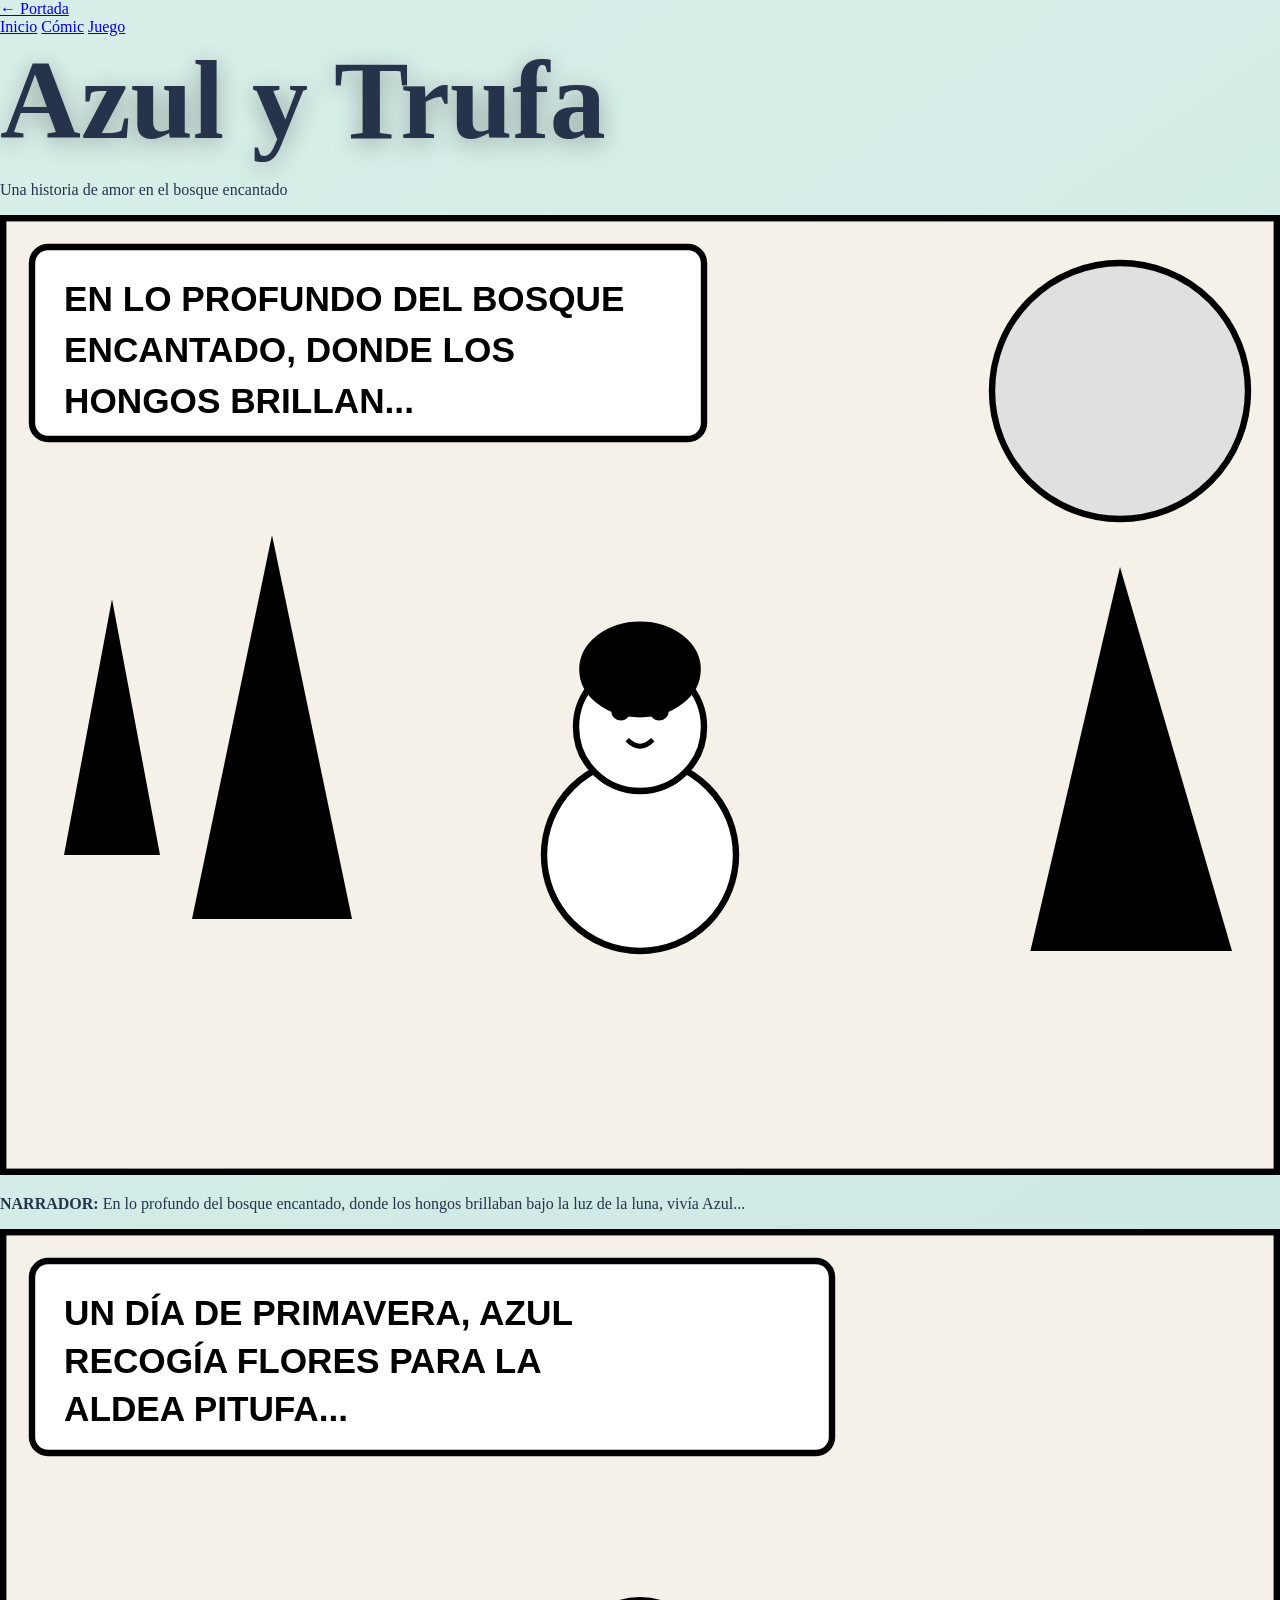
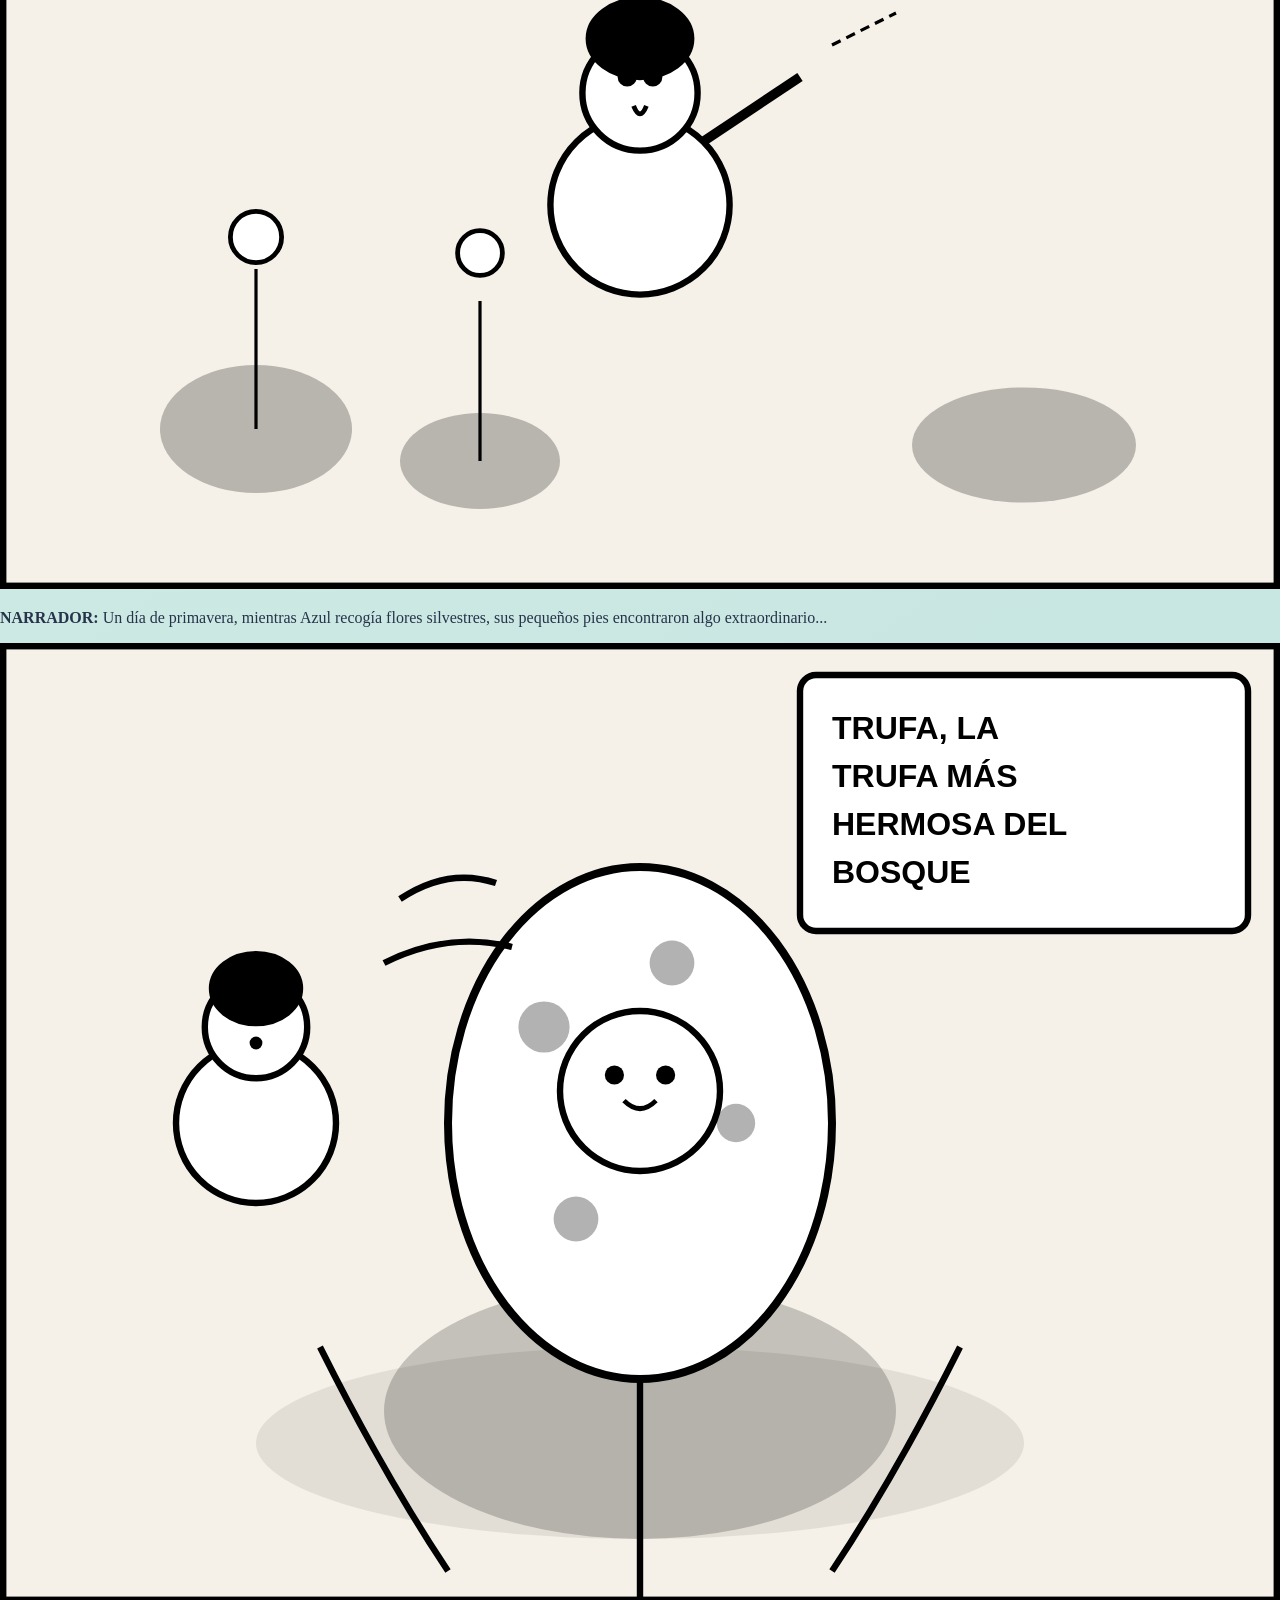
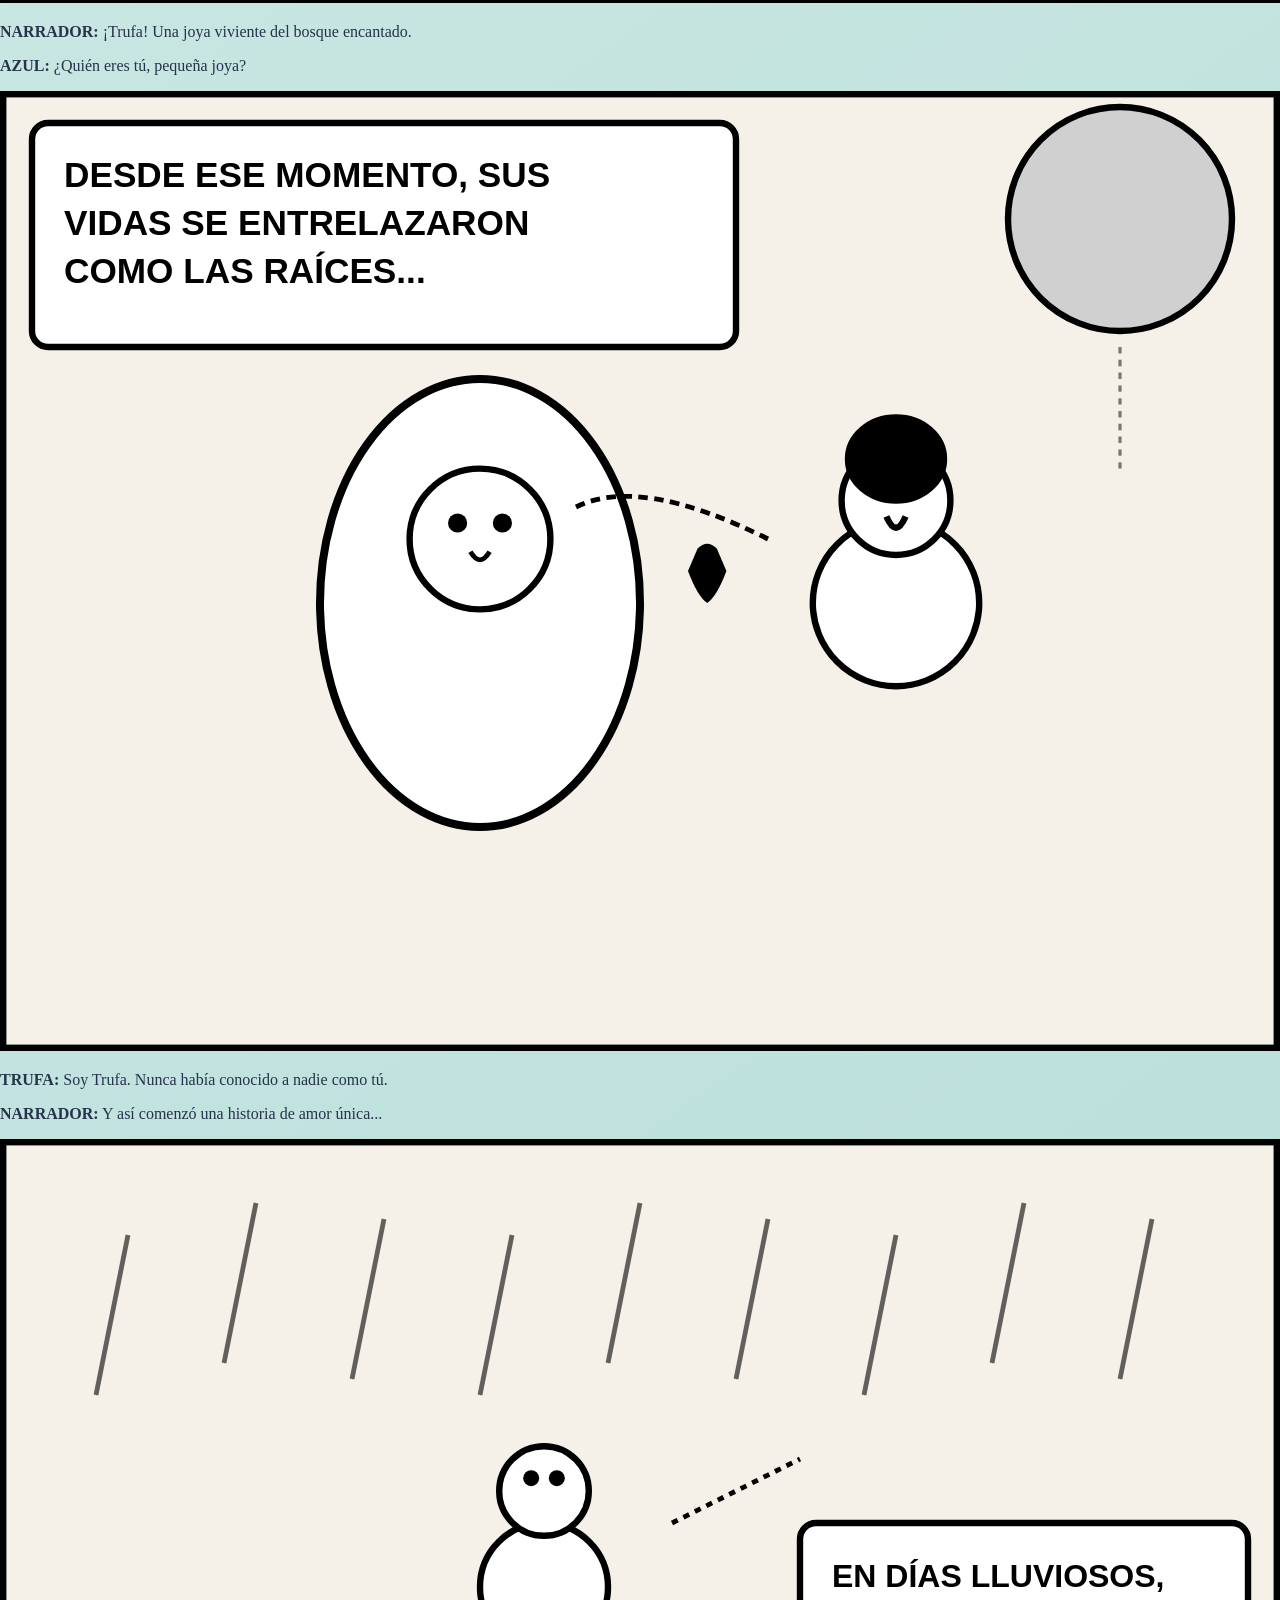
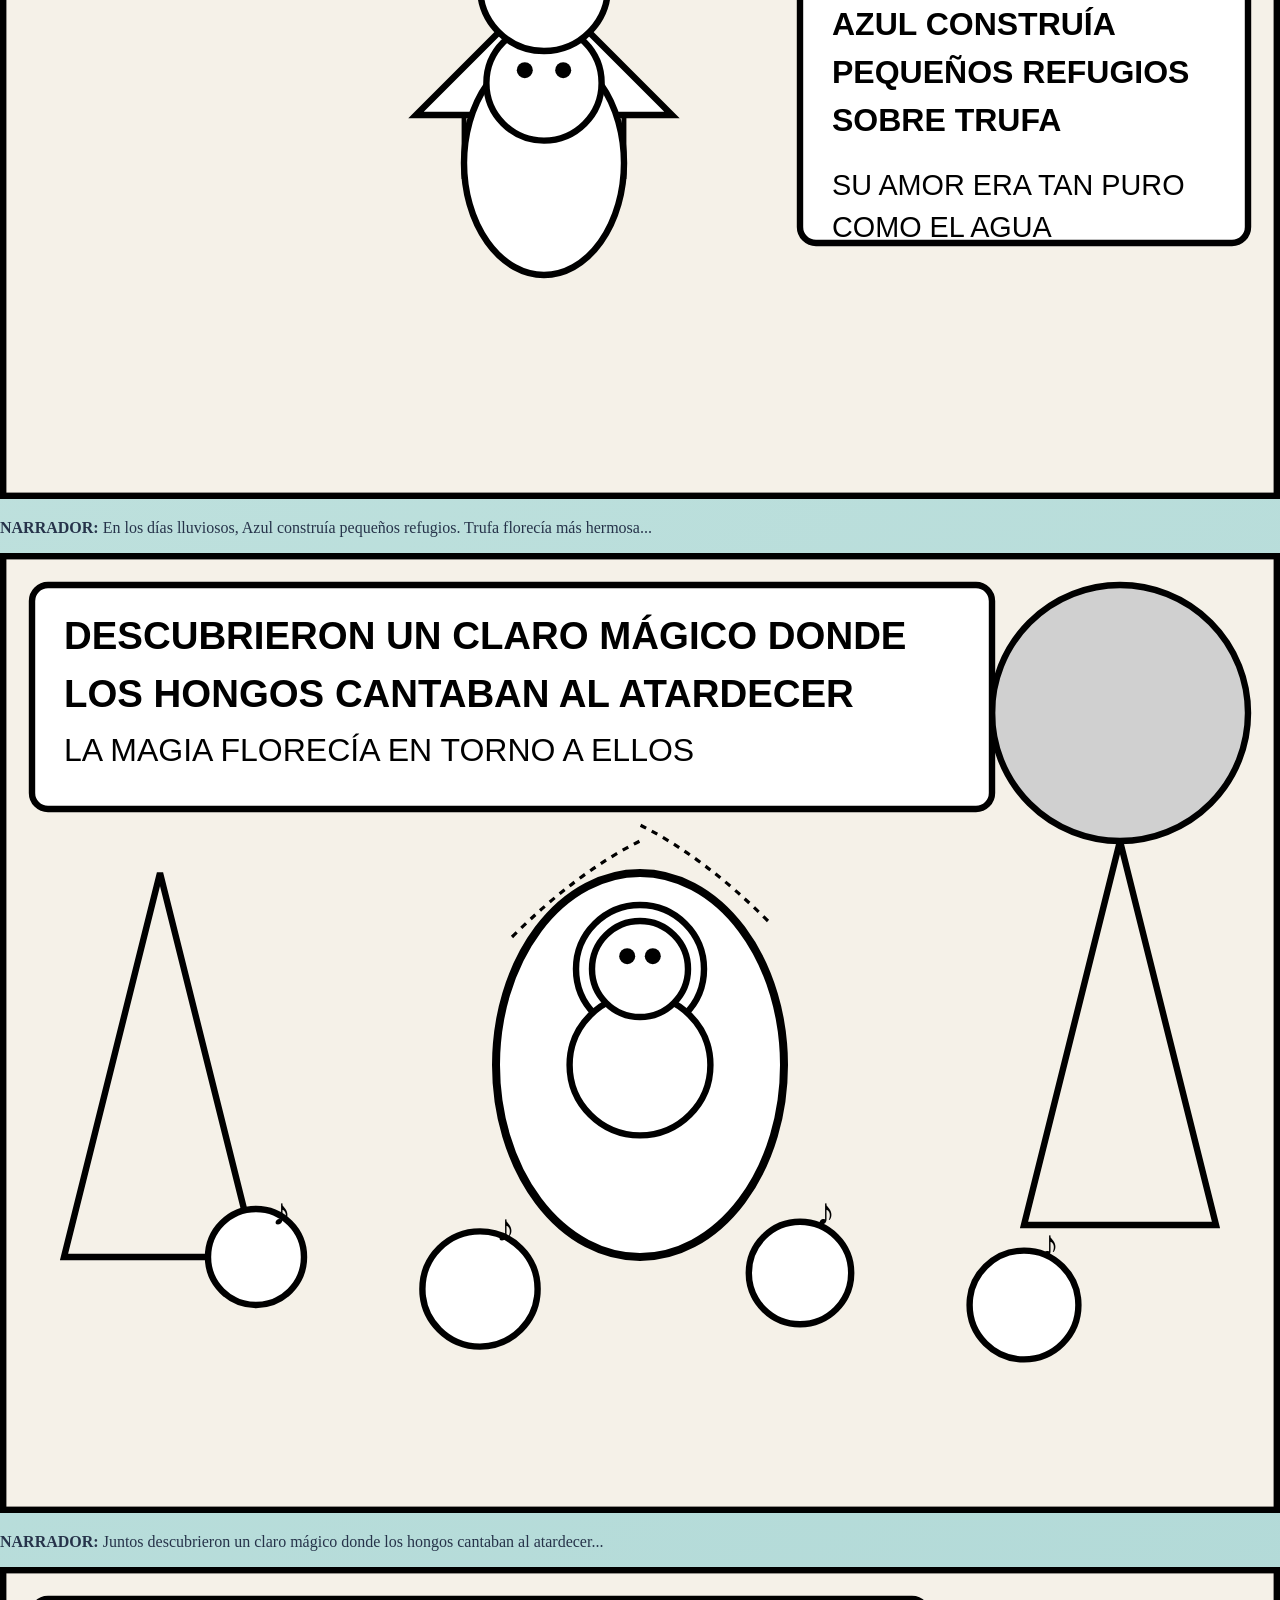
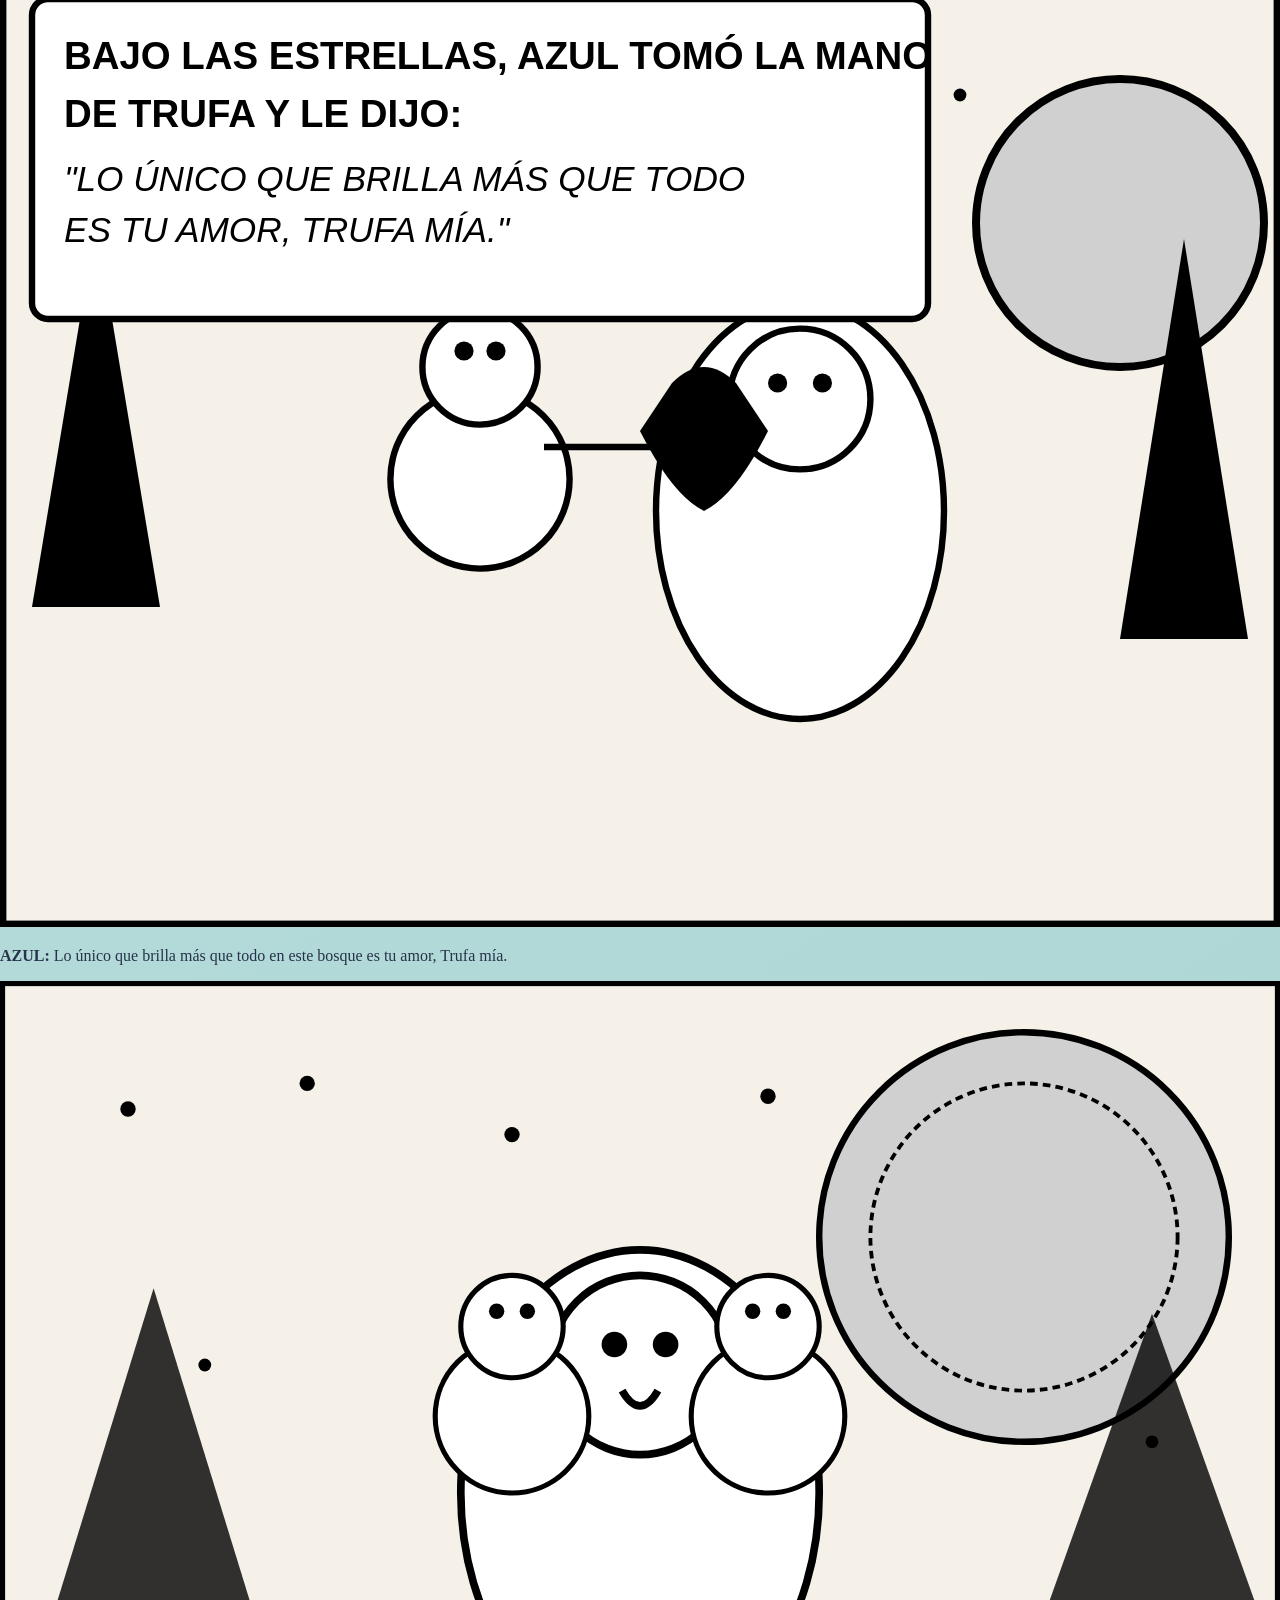
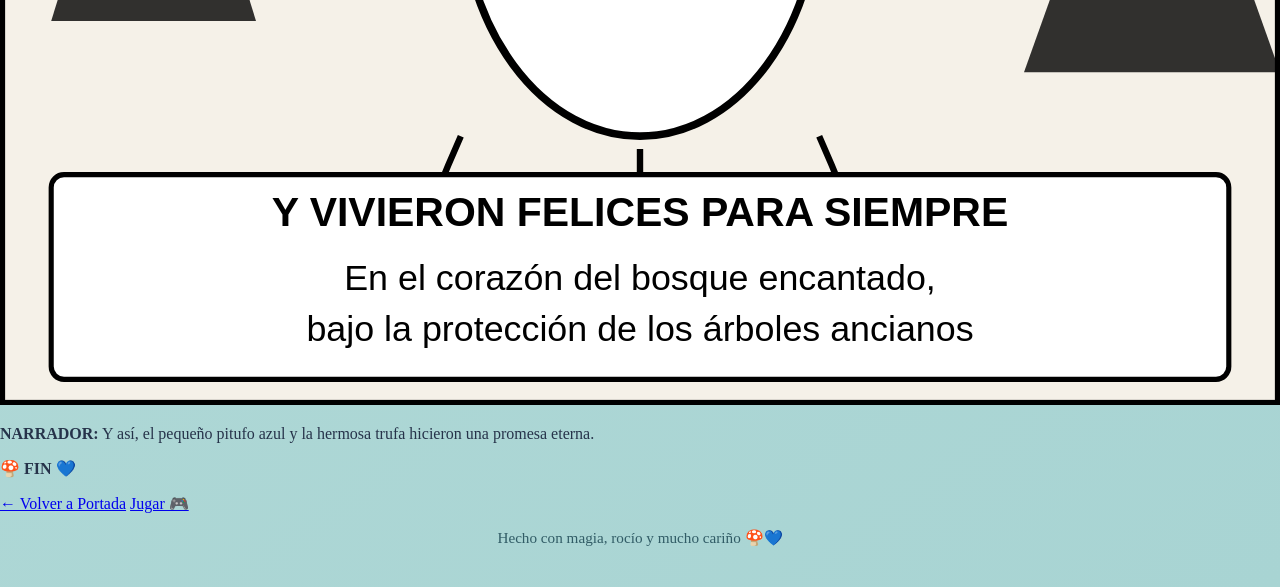
<file: index.html>
<!doctype html>
<html lang="es">
<head>
  <meta charset="utf-8">
  <meta name="viewport" content="width=device-width, initial-scale=1">
  <meta name="description" content="Azul y Trufa, una historia de amor en un cómic del bosque encantado.">
  <title>Azul y Trufa | Cómic</title>
  <link rel="stylesheet" href="styles.css">
</head>
<body>
  <nav class="navbar">
    <div class="nav-container">
      <a href="portada.html" class="nav-logo">← Portada</a>
      <div class="nav-links">
        <a href="portada.html" class="nav-link">Inicio</a>
        <a href="index.html" class="nav-link active">Cómic</a>
        <a href="game.html" class="nav-link">Juego</a>
      </div>
    </div>
  </nav>

  <main class="page-shell">
    <section class="comic-hero">
      <h1 class="comic-page-title">Azul y Trufa</h1>
      <p class="comic-subtitle">Una historia de amor en el bosque encantado</p>
    </section>

    <section class="comic-book">
      <!-- Panel 1 -->
      <div class="comic-panel">
        <div class="panel-frame">
          <div class="panel-art">
            <svg viewBox="0 0 400 300" xmlns="http://www.w3.org/2000/svg">
              <rect width="400" height="300" fill="#f5f1e8" stroke="#000" stroke-width="4"/>
              <circle cx="350" cy="55" r="40" fill="#e0e0e0" stroke="#000" stroke-width="2"/>
              <path d="M 20 200 L 35 120 L 50 200 Z" fill="#000"/>
              <path d="M 60 220 L 85 100 L 110 220 Z" fill="#000"/>
              <path d="M 322 230 L 350 110 L 385 230 Z" fill="#000"/>
              <circle cx="200" cy="200" r="30" fill="#fff" stroke="#000" stroke-width="2"/>
              <circle cx="200" cy="160" r="20" fill="#fff" stroke="#000" stroke-width="2"/>
              <circle cx="194" cy="155" r="3" fill="#000"/>
              <circle cx="206" cy="155" r="3" fill="#000"/>
              <path d="M 196 164 Q 200 168 204 164" stroke="#000" stroke-width="1.5" fill="none"/>
              <ellipse cx="200" cy="142" rx="18" ry="14" fill="#000" stroke="#000" stroke-width="2"/>
              <rect x="10" y="10" width="210" height="60" fill="#fff" stroke="#000" stroke-width="2" rx="5"/>
              <text x="20" y="30" font-size="11" font-weight="bold" font-family="Arial, sans-serif" fill="#000">EN LO PROFUNDO DEL BOSQUE</text>
              <text x="20" y="46" font-size="11" font-weight="bold" font-family="Arial, sans-serif" fill="#000">ENCANTADO, DONDE LOS</text>
              <text x="20" y="62" font-size="11" font-weight="bold" font-family="Arial, sans-serif" fill="#000">HONGOS BRILLAN...</text>
            </svg>
          </div>
          <div class="panel-text">
            <p><strong>NARRADOR:</strong> En lo profundo del bosque encantado, donde los hongos brillaban bajo la luz de la luna, vivía Azul...</p>
          </div>
        </div>
      </div>

      <!-- Panel 2 -->
      <div class="comic-panel">
        <div class="panel-frame">
          <div class="panel-art">
            <svg viewBox="0 0 400 300" xmlns="http://www.w3.org/2000/svg">
              <rect width="400" height="300" fill="#f5f1e8" stroke="#000" stroke-width="4"/>
              <ellipse cx="80" cy="250" rx="30" ry="20" fill="#000" opacity="0.25"/>
              <ellipse cx="150" cy="260" rx="25" ry="15" fill="#000" opacity="0.25"/>
              <ellipse cx="320" cy="255" rx="35" ry="18" fill="#000" opacity="0.25"/>
              <line x1="80" y1="250" x2="80" y2="200" stroke="#000" stroke-width="1"/>
              <circle cx="80" cy="190" r="8" fill="#fff" stroke="#000" stroke-width="1.5"/>
              <line x1="150" y1="260" x2="150" y2="210" stroke="#000" stroke-width="1"/>
              <circle cx="150" cy="195" r="7" fill="#fff" stroke="#000" stroke-width="1.5"/>
              <circle cx="200" cy="180" r="28" fill="#fff" stroke="#000" stroke-width="2"/>
              <circle cx="200" cy="145" r="18" fill="#fff" stroke="#000" stroke-width="2"/>
              <circle cx="196" cy="140" r="3" fill="#000"/>
              <circle cx="204" cy="140" r="3" fill="#000"/>
              <path d="M 198 149 Q 200 154 202 149" stroke="#000" stroke-width="1.5" fill="none"/>
              <ellipse cx="200" cy="128" rx="16" ry="12" fill="#000" stroke="#000" stroke-width="2"/>
              <line x1="220" y1="160" x2="250" y2="140" stroke="#000" stroke-width="3"/>
              <path d="M 260 130 Q 270 125 280 120" stroke="#000" stroke-width="1" fill="none" stroke-dasharray="3,2"/>
              <rect x="10" y="10" width="250" height="60" fill="#fff" stroke="#000" stroke-width="2" rx="5"/>
              <text x="20" y="30" font-size="11" font-weight="bold" font-family="Arial, sans-serif" fill="#000">UN DÍA DE PRIMAVERA, AZUL</text>
              <text x="20" y="45" font-size="11" font-weight="bold" font-family="Arial, sans-serif" fill="#000">RECOGÍA FLORES PARA LA</text>
              <text x="20" y="60" font-size="11" font-weight="bold" font-family="Arial, sans-serif" fill="#000">ALDEA PITUFA...</text>
            </svg>
          </div>
          <div class="panel-text">
            <p><strong>NARRADOR:</strong> Un día de primavera, mientras Azul recogía flores silvestres, sus pequeños pies encontraron algo extraordinario...</p>
          </div>
        </div>
      </div>

      <!-- Panel 3 -->
      <div class="comic-panel">
        <div class="panel-frame">
          <div class="panel-art">
            <svg viewBox="0 0 400 300" xmlns="http://www.w3.org/2000/svg">
              <rect width="400" height="300" fill="#f5f1e8" stroke="#000" stroke-width="4"/>
              <path d="M 100 220 Q 120 260 140 290" stroke="#000" stroke-width="2" fill="none"/>
              <path d="M 200 230 Q 200 270 200 300" stroke="#000" stroke-width="2" fill="none"/>
              <path d="M 300 220 Q 280 260 260 290" stroke="#000" stroke-width="2" fill="none"/>
              <ellipse cx="200" cy="240" rx="80" ry="40" fill="#000" opacity="0.2"/>
              <ellipse cx="200" cy="250" rx="120" ry="30" fill="#000" opacity="0.08"/>
              <ellipse cx="200" cy="150" rx="60" ry="80" fill="#fff" stroke="#000" stroke-width="2.5"/>
              <circle cx="170" cy="120" r="8" fill="#000" opacity="0.3"/>
              <circle cx="210" cy="100" r="7" fill="#000" opacity="0.3"/>
              <circle cx="230" cy="150" r="6" fill="#000" opacity="0.3"/>
              <circle cx="180" cy="180" r="7" fill="#000" opacity="0.3"/>
              <circle cx="200" cy="140" r="25" fill="#fff" stroke="#000" stroke-width="2"/>
              <circle cx="192" cy="135" r="3" fill="#000"/>
              <circle cx="208" cy="135" r="3" fill="#000"/>
              <path d="M 195 143 Q 200 148 205 143" stroke="#000" stroke-width="1.5" fill="none"/>
              <circle cx="80" cy="150" r="25" fill="#fff" stroke="#000" stroke-width="2"/>
              <circle cx="80" cy="120" r="16" fill="#fff" stroke="#000" stroke-width="2"/>
              <circle cx="76" cy="116" r="3" fill="#000"/>
              <circle cx="84" cy="116" r="3" fill="#000"/>
              <circle cx="80" cy="125" r="2" fill="#000"/>
              <ellipse cx="80" cy="108" rx="14" ry="11" fill="#000" stroke="#000" stroke-width="1.5"/>
              <path d="M 120 100 Q 140 90 160 95" stroke="#000" stroke-width="2" fill="none"/>
              <path d="M 125 80 Q 140 70 155 75" stroke="#000" stroke-width="2" fill="none"/>
              <rect x="250" y="10" width="140" height="80" fill="#fff" stroke="#000" stroke-width="2" rx="5"/>
              <text x="260" y="30" font-size="10" font-weight="bold" font-family="Arial, sans-serif" fill="#000">TRUFA, LA</text>
              <text x="260" y="45" font-size="10" font-weight="bold" font-family="Arial, sans-serif" fill="#000">TRUFA MÁS</text>
              <text x="260" y="60" font-size="10" font-weight="bold" font-family="Arial, sans-serif" fill="#000">HERMOSA DEL</text>
              <text x="260" y="75" font-size="10" font-weight="bold" font-family="Arial, sans-serif" fill="#000">BOSQUE</text>
            </svg>
          </div>
          <div class="panel-text">
            <p><strong>NARRADOR:</strong> ¡Trufa! Una joya viviente del bosque encantado.</p>
            <p><strong>AZUL:</strong> ¿Quién eres tú, pequeña joya?</p>
          </div>
        </div>
      </div>

      <!-- Panel 4 -->
      <div class="comic-panel">
        <div class="panel-frame">
          <div class="panel-art">
            <svg viewBox="0 0 400 300" xmlns="http://www.w3.org/2000/svg">
              <rect width="400" height="300" fill="#f5f1e8" stroke="#000" stroke-width="4"/>
              <circle cx="350" cy="40" r="35" fill="#d0d0d0" stroke="#000" stroke-width="2"/>
              <line x1="350" y1="80" x2="350" y2="120" stroke="#000" stroke-width="1" stroke-dasharray="2,2" opacity="0.5"/>
              <ellipse cx="150" cy="160" rx="50" ry="70" fill="#fff" stroke="#000" stroke-width="2.5"/>
              <circle cx="150" cy="140" r="22" fill="#fff" stroke="#000" stroke-width="2"/>
              <circle cx="143" cy="135" r="3" fill="#000"/>
              <circle cx="157" cy="135" r="3" fill="#000"/>
              <path d="M 147 144 Q 150 149 153 144" stroke="#000" stroke-width="1.5" fill="none"/>
              <circle cx="280" cy="160" r="26" fill="#fff" stroke="#000" stroke-width="2"/>
              <circle cx="280" cy="128" r="17" fill="#fff" stroke="#000" stroke-width="2"/>
              <circle cx="275" cy="123" r="3" fill="#000"/>
              <circle cx="285" cy="123" r="3" fill="#000"/>
              <path d="M 277 133 Q 280 140 283 133" stroke="#000" stroke-width="2" fill="none"/>
              <ellipse cx="280" cy="115" rx="15" ry="13" fill="#000" stroke="#000" stroke-width="2"/>
              <path d="M 215 150 L 218 143 Q 221 140 224 143 L 227 150 Q 224 158 221 160 Q 218 158 215 150 Z" fill="#000"/>
              <path d="M 180 130 Q 200 120 240 140" stroke="#000" stroke-width="1.5" fill="none" stroke-dasharray="3,2"/>
              <rect x="10" y="10" width="220" height="70" fill="#fff" stroke="#000" stroke-width="2" rx="5"/>
              <text x="20" y="30" font-size="11" font-weight="bold" font-family="Arial, sans-serif" fill="#000">DESDE ESE MOMENTO, SUS</text>
              <text x="20" y="45" font-size="11" font-weight="bold" font-family="Arial, sans-serif" fill="#000">VIDAS SE ENTRELAZARON</text>
              <text x="20" y="60" font-size="11" font-weight="bold" font-family="Arial, sans-serif" fill="#000">COMO LAS RAÍCES...</text>
            </svg>
          </div>
          <div class="panel-text">
            <p><strong>TRUFA:</strong> Soy Trufa. Nunca había conocido a nadie como tú.</p>
            <p><strong>NARRADOR:</strong> Y así comenzó una historia de amor única...</p>
          </div>
        </div>
      </div>

      <!-- Panel 5 -->
      <div class="comic-panel">
        <div class="panel-frame">
          <div class="panel-art">
            <svg viewBox="0 0 400 300" xmlns="http://www.w3.org/2000/svg">
              <rect width="400" height="300" fill="#f5f1e8" stroke="#000" stroke-width="4"/>
              <line x1="40" y1="30" x2="30" y2="80" stroke="#000" stroke-width="1.5" opacity="0.6"/>
              <line x1="80" y1="20" x2="70" y2="70" stroke="#000" stroke-width="1.5" opacity="0.6"/>
              <line x1="120" y1="25" x2="110" y2="75" stroke="#000" stroke-width="1.5" opacity="0.6"/>
              <line x1="160" y1="30" x2="150" y2="80" stroke="#000" stroke-width="1.5" opacity="0.6"/>
              <line x1="200" y1="20" x2="190" y2="70" stroke="#000" stroke-width="1.5" opacity="0.6"/>
              <line x1="240" y1="25" x2="230" y2="75" stroke="#000" stroke-width="1.5" opacity="0.6"/>
              <line x1="280" y1="30" x2="270" y2="80" stroke="#000" stroke-width="1.5" opacity="0.6"/>
              <line x1="320" y1="20" x2="310" y2="70" stroke="#000" stroke-width="1.5" opacity="0.6"/>
              <line x1="360" y1="25" x2="350" y2="75" stroke="#000" stroke-width="1.5" opacity="0.6"/>
              <path d="M 130 180 L 170 140 L 210 180 Z" stroke="#000" stroke-width="2" fill="#fff"/>
              <line x1="145" y1="180" x2="145" y2="200" stroke="#000" stroke-width="1.5"/>
              <line x1="160" y1="160" x2="160" y2="180" stroke="#000" stroke-width="1.5"/>
              <line x1="195" y1="180" x2="195" y2="200" stroke="#000" stroke-width="1.5"/>
              <ellipse cx="170" cy="195" rx="25" ry="35" fill="#fff" stroke="#000" stroke-width="2"/>
              <circle cx="170" cy="170" r="18" fill="#fff" stroke="#000" stroke-width="2"/>
              <circle cx="164" cy="166" r="2.5" fill="#000"/>
              <circle cx="176" cy="166" r="2.5" fill="#000"/>
              <circle cx="170" cy="140" r="20" fill="#fff" stroke="#000" stroke-width="2"/>
              <circle cx="170" cy="110" r="14" fill="#fff" stroke="#000" stroke-width="2"/>
              <circle cx="166" cy="106" r="2.5" fill="#000"/>
              <circle cx="174" cy="106" r="2.5" fill="#000"/>
              <path d="M 210 120 Q 230 110 250 100" stroke="#000" stroke-width="1.5" fill="none" stroke-dasharray="2,2"/>
              <rect x="250" y="120" width="140" height="100" fill="#fff" stroke="#000" stroke-width="2" rx="5"/>
              <text x="260" y="140" font-size="10" font-weight="bold" font-family="Arial, sans-serif" fill="#000">EN DÍAS LLUVIOSOS,</text>
              <text x="260" y="155" font-size="10" font-weight="bold" font-family="Arial, sans-serif" fill="#000">AZUL CONSTRUÍA</text>
              <text x="260" y="170" font-size="10" font-weight="bold" font-family="Arial, sans-serif" fill="#000">PEQUEÑOS REFUGIOS</text>
              <text x="260" y="185" font-size="10" font-weight="bold" font-family="Arial, sans-serif" fill="#000">SOBRE TRUFA</text>
              <text x="260" y="205" font-size="9" font-family="Arial, sans-serif" fill="#000">SU AMOR ERA TAN PURO</text>
              <text x="260" y="218" font-size="9" font-family="Arial, sans-serif" fill="#000">COMO EL AGUA</text>
            </svg>
          </div>
          <div class="panel-text">
            <p><strong>NARRADOR:</strong> En los días lluviosos, Azul construía pequeños refugios. Trufa florecía más hermosa...</p>
          </div>
        </div>
      </div>

      <!-- Panel 6 -->
      <div class="comic-panel">
        <div class="panel-frame">
          <div class="panel-art">
            <svg viewBox="0 0 400 300" xmlns="http://www.w3.org/2000/svg">
              <rect width="400" height="300" fill="#f5f1e8" stroke="#000" stroke-width="4"/>
              <circle cx="350" cy="50" r="40" fill="#d0d0d0" stroke="#000" stroke-width="2"/>
              <path d="M 20 220 L 50 100 L 80 220 Z" stroke="#000" stroke-width="2" fill="none"/>
              <path d="M 320 210 L 350 90 L 380 210 Z" stroke="#000" stroke-width="2" fill="none"/>
              <circle cx="80" cy="220" r="15" fill="#fff" stroke="#000" stroke-width="2"/>
              <circle cx="150" cy="230" r="18" fill="#fff" stroke="#000" stroke-width="2"/>
              <circle cx="250" cy="225" r="16" fill="#fff" stroke="#000" stroke-width="2"/>
              <circle cx="320" cy="235" r="17" fill="#fff" stroke="#000" stroke-width="2"/>
              <text x="85" y="210" font-size="12" fill="#000">♪</text>
              <text x="155" y="215" font-size="12" fill="#000">♪</text>
              <text x="255" y="210" font-size="12" fill="#000">♪</text>
              <text x="325" y="220" font-size="12" fill="#000">♪</text>
              <ellipse cx="200" cy="160" rx="45" ry="60" fill="#fff" stroke="#000" stroke-width="2.5"/>
              <circle cx="200" cy="130" r="20" fill="#fff" stroke="#000" stroke-width="2"/>
              <circle cx="194" cy="125" r="3" fill="#000"/>
              <circle cx="206" cy="125" r="3" fill="#000"/>
              <circle cx="200" cy="160" r="22" fill="#fff" stroke="#000" stroke-width="2"/>
              <circle cx="200" cy="130" r="15" fill="#fff" stroke="#000" stroke-width="2"/>
              <circle cx="196" cy="126" r="2.5" fill="#000"/>
              <circle cx="204" cy="126" r="2.5" fill="#000"/>
              <path d="M 160 120 Q 180 100 200 90" stroke="#000" stroke-width="1" fill="none" stroke-dasharray="2,2"/>
              <path d="M 240 115 Q 220 95 200 85" stroke="#000" stroke-width="1" fill="none" stroke-dasharray="2,2"/>
              <rect x="10" y="10" width="300" height="70" fill="#fff" stroke="#000" stroke-width="2" rx="5"/>
              <text x="20" y="30" font-size="12" font-weight="bold" font-family="Arial, sans-serif" fill="#000">DESCUBRIERON UN CLARO MÁGICO DONDE</text>
              <text x="20" y="48" font-size="12" font-weight="bold" font-family="Arial, sans-serif" fill="#000">LOS HONGOS CANTABAN AL ATARDECER</text>
              <text x="20" y="65" font-size="10" font-family="Arial, sans-serif" fill="#000">LA MAGIA FLORECÍA EN TORNO A ELLOS</text>
            </svg>
          </div>
          <div class="panel-text">
            <p><strong>NARRADOR:</strong> Juntos descubrieron un claro mágico donde los hongos cantaban al atardecer...</p>
          </div>
        </div>
      </div>

      <!-- Panel 7 -->
      <div class="comic-panel">
        <div class="panel-frame">
          <div class="panel-art">
            <svg viewBox="0 0 400 300" xmlns="http://www.w3.org/2000/svg">
              <rect width="400" height="300" fill="#f5f1e8" stroke="#000" stroke-width="4"/>
              <circle cx="50" cy="40" r="2" fill="#000"/>
              <circle cx="100" cy="30" r="2" fill="#000"/>
              <circle cx="150" cy="50" r="2" fill="#000"/>
              <circle cx="200" cy="35" r="2" fill="#000"/>
              <circle cx="250" cy="45" r="2" fill="#000"/>
              <circle cx="300" cy="40" r="2" fill="#000"/>
              <circle cx="350" cy="50" r="2" fill="#000"/>
              <circle cx="75" cy="80" r="2" fill="#000"/>
              <circle cx="320" cy="75" r="2" fill="#000"/>
              <circle cx="350" cy="80" r="45" fill="#d0d0d0" stroke="#000" stroke-width="2.5"/>
              <path d="M 10 200 L 30 80 L 50 200 Z" fill="#000"/>
              <path d="M 350 210 L 370 85 L 390 210 Z" fill="#000"/>
              <circle cx="150" cy="160" r="28" fill="#fff" stroke="#000" stroke-width="2"/>
              <circle cx="150" cy="125" r="18" fill="#fff" stroke="#000" stroke-width="2"/>
              <circle cx="145" cy="120" r="3" fill="#000"/>
              <circle cx="155" cy="120" r="3" fill="#000"/>
              <line x1="170" y1="150" x2="210" y2="150" stroke="#000" stroke-width="2"/>
              <circle cx="215" cy="150" r="8" fill="#fff" stroke="#000" stroke-width="2"/>
              <ellipse cx="250" cy="170" rx="45" ry="65" fill="#fff" stroke="#000" stroke-width="2"/>
              <circle cx="250" cy="135" r="22" fill="#fff" stroke="#000" stroke-width="2"/>
              <circle cx="243" cy="130" r="3" fill="#000"/>
              <circle cx="257" cy="130" r="3" fill="#000"/>
              <line x1="230" y1="150" x2="215" y2="150" stroke="#000" stroke-width="2"/>
              <path d="M 200 145 L 210 130 Q 220 120 230 130 L 240 145 Q 230 165 220 170 Q 210 165 200 145 Z" fill="#000"/>
              <rect x="10" y="10" width="280" height="100" fill="#fff" stroke="#000" stroke-width="2" rx="5"/>
              <text x="20" y="32" font-size="12" font-weight="bold" font-family="Arial, sans-serif" fill="#000">BAJO LAS ESTRELLAS, AZUL TOMÓ LA MANO</text>
              <text x="20" y="50" font-size="12" font-weight="bold" font-family="Arial, sans-serif" fill="#000">DE TRUFA Y LE DIJO:</text>
              <text x="20" y="70" font-size="11" font-style="italic" font-family="Arial, sans-serif" fill="#000">"LO ÚNICO QUE BRILLA MÁS QUE TODO</text>
              <text x="20" y="86" font-size="11" font-style="italic" font-family="Arial, sans-serif" fill="#000">ES TU AMOR, TRUFA MÍA."</text>
            </svg>
          </div>
          <div class="panel-text">
            <p><strong>AZUL:</strong> Lo único que brilla más que todo en este bosque es tu amor, Trufa mía.</p>
          </div>
        </div>
      </div>

      <!-- Panel 8 - Final -->
      <div class="comic-panel large">
        <div class="panel-frame">
          <div class="panel-art">
            <svg viewBox="0 0 500 400" xmlns="http://www.w3.org/2000/svg">
              <rect width="500" height="400" fill="#f5f1e8" stroke="#000" stroke-width="4"/>
              <circle cx="400" cy="100" r="80" fill="#d0d0d0" stroke="#000" stroke-width="2.5"/>
              <circle cx="400" cy="100" r="60" fill="none" stroke="#000" stroke-width="1.5" stroke-dasharray="3,2"/>
              <circle cx="50" cy="50" r="3" fill="#000"/>
              <circle cx="120" cy="40" r="3" fill="#000"/>
              <circle cx="200" cy="60" r="3" fill="#000"/>
              <circle cx="300" cy="45" r="3" fill="#000"/>
              <circle cx="80" cy="150" r="2.5" fill="#000"/>
              <circle cx="450" cy="180" r="2.5" fill="#000"/>
              <path d="M 20 250 L 60 120 L 100 250 Z" fill="#000" opacity="0.8"/>
              <path d="M 400 270 L 450 130 L 500 270 Z" fill="#000" opacity="0.8"/>
              <ellipse cx="250" cy="200" rx="70" ry="95" fill="#fff" stroke="#000" stroke-width="3"/>
              <circle cx="250" cy="150" r="35" fill="#fff" stroke="#000" stroke-width="3"/>
              <circle cx="240" cy="142" r="5" fill="#000"/>
              <circle cx="260" cy="142" r="5" fill="#000"/>
              <path d="M 243 160 Q 250 172 257 160" stroke="#000" stroke-width="3" fill="none"/>
              <circle cx="200" cy="170" r="30" fill="#fff" stroke="#000" stroke-width="2"/>
              <circle cx="200" cy="135" r="20" fill="#fff" stroke="#000" stroke-width="2"/>
              <circle cx="194" cy="129" r="3" fill="#000"/>
              <circle cx="206" cy="129" r="3" fill="#000"/>
              <circle cx="300" cy="170" r="30" fill="#fff" stroke="#000" stroke-width="2"/>
              <circle cx="300" cy="135" r="20" fill="#fff" stroke="#000" stroke-width="2"/>
              <circle cx="294" cy="129" r="3" fill="#000"/>
              <circle cx="306" cy="129" r="3" fill="#000"/>
              <path d="M 180 295 Q 160 340 150 380" stroke="#000" stroke-width="2.5" fill="none"/>
              <path d="M 250 300 Q 250 350 250 380" stroke="#000" stroke-width="2.5" fill="none"/>
              <path d="M 320 295 Q 340 340 350 380" stroke="#000" stroke-width="2.5" fill="none"/>
              <rect x="20" y="310" width="460" height="80" fill="#fff" stroke="#000" stroke-width="2" rx="5"/>
              <text x="250" y="330" text-anchor="middle" font-size="16" font-weight="bold" font-family="Arial Black, sans-serif" fill="#000">Y VIVIERON FELICES PARA SIEMPRE</text>
              <text x="250" y="355" text-anchor="middle" font-size="14" font-family="Arial, sans-serif" fill="#000">En el corazón del bosque encantado,</text>
              <text x="250" y="375" text-anchor="middle" font-size="14" font-family="Arial, sans-serif" fill="#000">bajo la protección de los árboles ancianos</text>
            </svg>
          </div>
          <div class="panel-text">
            <p><strong>NARRADOR:</strong> Y así, el pequeño pitufo azul y la hermosa trufa hicieron una promesa eterna.</p>
            <p class="finale-text">🍄 <strong>FIN</strong> 💙</p>
          </div>
        </div>
      </div>
    </section>

    <section class="comic-footer">
      <div class="nav-buttons">
        <a href="portada.html" class="btn-nav">← Volver a Portada</a>
        <a href="game.html" class="btn-nav">Jugar 🎮</a>
      </div>
    </section>

    <footer>Hecho con magia, rocío y mucho cariño 🍄💙</footer>
  </main>

  <script>
    document.querySelectorAll('.nav-link').forEach(link => {
      if (link.href === window.location.href) {
        link.classList.add('active');
      }
    });
  </script>
</body>
</html>
</file>
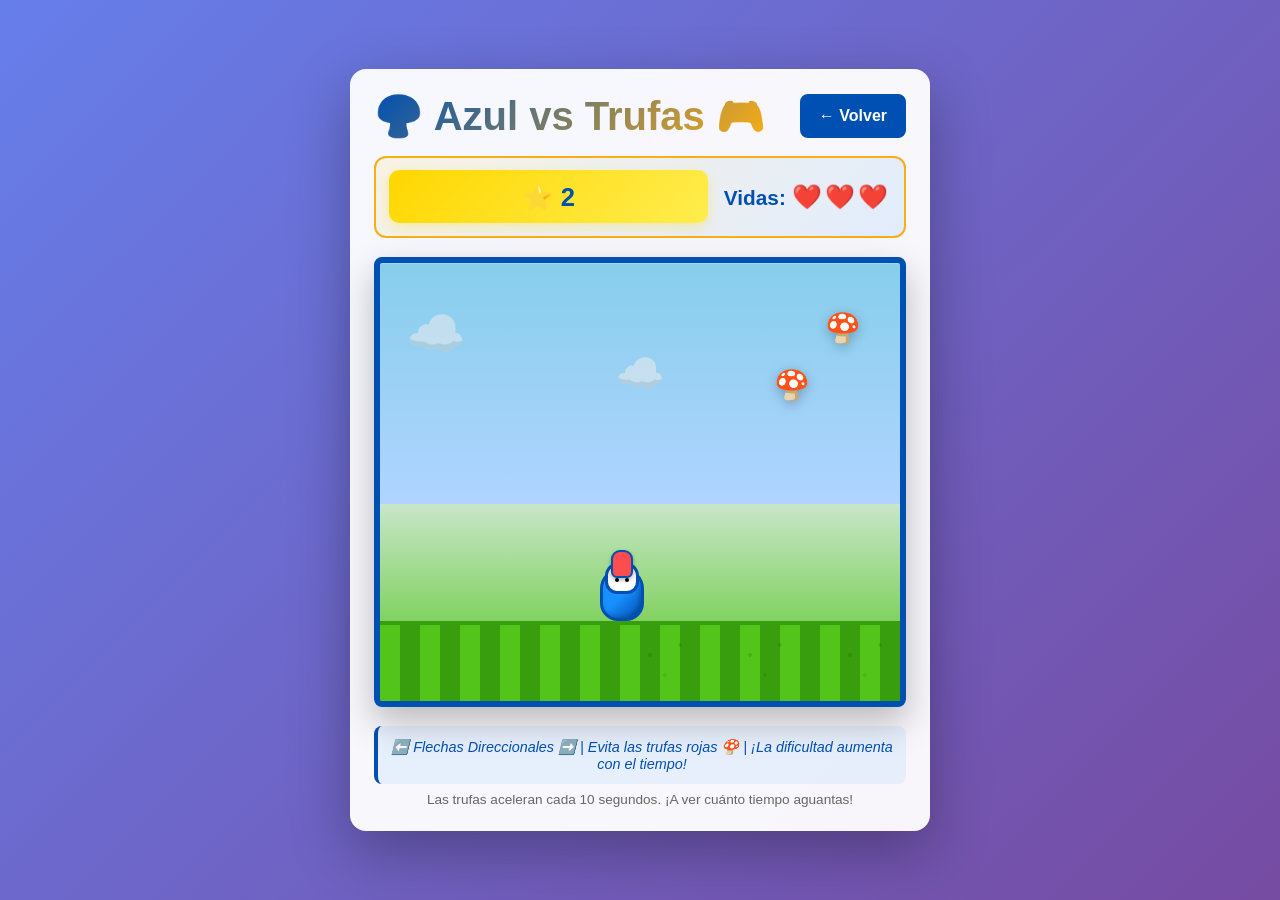
<file: game.html>
<!doctype html>
<html lang="es">
<head>
  <meta charset="utf-8">
  <meta name="viewport" content="width=device-width, initial-scale=1">
  <title>Azul vs Trufas Malvadas 🎮</title>
  <style>
    :root {
      --sky: #87ceeb;
      --sky-dark: #4a90e2;
      --grass: #52c41a;
      --grass-dark: #389e0d;
      --blue: #1890ff;
      --blue-dark: #0050b3;
      --gold: #faad14;
      --red: #ff4d4f;
      --green: #52c41a;
      --text: #1a1a1a;
      --white: #ffffff;
    }

    * { box-sizing: border-box; }

    body {
      margin: 0;
      min-height: 100vh;
      display: grid;
      place-items: center;
      background: linear-gradient(135deg, #667eea 0%, #764ba2 100%);
      font-family: 'Arial', sans-serif;
      color: var(--text);
    }

    .game-shell {
      width: min(580px, 95vw);
      text-align: center;
      background: rgba(255, 255, 255, 0.95);
      padding: 1.5rem;
      border-radius: 16px;
      box-shadow: 0 20px 60px rgba(0, 0, 0, 0.3);
    }

    .topbar {
      display: flex;
      align-items: center;
      justify-content: space-between;
      gap: 1rem;
      margin-bottom: 1rem;
      flex-wrap: wrap;
    }

    h1 {
      margin: 0;
      font-size: clamp(1.8rem, 5vw, 2.5rem);
      background: linear-gradient(135deg, var(--blue-dark), var(--gold));
      -webkit-background-clip: text;
      -webkit-text-fill-color: transparent;
      background-clip: text;
    }

    .back-link {
      text-decoration: none;
      color: white;
      font-weight: bold;
      border: 3px solid var(--blue-dark);
      background: var(--blue-dark);
      padding: 0.6rem 1rem;
      display: inline-block;
      border-radius: 8px;
      transition: all 0.3s;
    }

    .back-link:hover {
      background: var(--gold);
      color: var(--blue-dark);
      border-color: var(--gold);
    }

    .hud {
      display: flex;
      justify-content: space-around;
      align-items: center;
      font-size: 1.1rem;
      font-weight: 700;
      margin: 0.8rem 0 1.2rem;
      color: var(--blue-dark);
      gap: 1rem;
      flex-wrap: wrap;
      padding: 0.8rem;
      background: linear-gradient(135deg, rgba(255, 193, 7, 0.1), rgba(24, 144, 255, 0.1));
      border-radius: 12px;
      border: 2px solid var(--gold);
    }

    .score-center {
      flex: 1;
      text-align: center;
      font-size: 1.6rem;
      background: linear-gradient(135deg, #ffd700, #ffed4e);
      padding: 0.7rem 1.2rem;
      border-radius: 10px;
      box-shadow: 0 4px 12px rgba(255, 215, 0, 0.3);
      min-width: 160px;
      color: var(--blue-dark);
      font-weight: 800;
    }

    .hud-side {
      display: flex;
      gap: 1.5rem;
      font-size: 1.3rem;
    }

    .lives-display {
      font-size: 1.5rem;
      letter-spacing: 0.2rem;
    }

    #game {
      position: relative;
      width: 100%;
      height: 450px;
      background: linear-gradient(180deg, var(--sky) 0%, #b0d4ff 55%, #c8e6c9 55%, var(--grass) 100%);
      border: 6px solid var(--blue-dark);
      overflow: hidden;
      image-rendering: pixelated;
      image-rendering: crisp-edges;
      box-shadow: 0 15px 35px rgba(0, 0, 0, 0.25), inset 0 1px 0 rgba(255, 255, 255, 0.2);
      border-radius: 8px;
    }

    .clouds {
      position: absolute;
      top: 10%;
      left: 5%;
      font-size: 3rem;
      opacity: 0.6;
      animation: float 8s infinite ease-in-out;
      z-index: 0;
    }

    .clouds:nth-child(2) {
      top: 20%;
      right: 5%;
      animation: float 12s infinite ease-in-out;
      font-size: 2.5rem;
    }

    @keyframes float {
      0%, 100% { transform: translateY(0px); }
      50% { transform: translateY(-20px); }
    }

    .ground {
      position: absolute;
      left: 0;
      right: 0;
      bottom: 0;
      height: 80px;
      background: repeating-linear-gradient(
        90deg,
        var(--grass) 0,
        var(--grass) 20px,
        var(--grass-dark) 20px,
        var(--grass-dark) 40px
      );
      border-top: 4px solid var(--grass-dark);
      z-index: 1;
    }

    .ground::before {
      content: "";
      position: absolute;
      width: 100%;
      height: 100%;
      background-image: 
        radial-gradient(circle at 10% 30%, rgba(0, 0, 0, 0.1) 2px, transparent 2px),
        radial-gradient(circle at 25% 50%, rgba(0, 0, 0, 0.08) 2px, transparent 2px),
        radial-gradient(circle at 40% 20%, rgba(0, 0, 0, 0.1) 2px, transparent 2px);
      background-size: 100px 100px;
    }

    .player {
      position: absolute;
      left: 220px;
      bottom: 80px;
      width: 44px;
      height: 54px;
      z-index: 3;
      transition: left 0.06s linear;
    }

    .smurf {
      width: 100%;
      height: 100%;
      position: relative;
      background: linear-gradient(135deg, var(--blue) 0%, #1890ff 50%, #0050b3 100%);
      border: 3px solid var(--blue-dark);
      border-radius: 22px 22px 18px 18px;
      box-shadow: inset -2px -2px 4px rgba(0, 0, 0, 0.2);
    }

    .smurf::before {
      content: "";
      position: absolute;
      width: 28px;
      height: 26px;
      background: #fff;
      border: 3px solid var(--blue-dark);
      border-radius: 14px 14px 12px 12px;
      top: -8px;
      left: 50%;
      transform: translateX(-50%);
      box-shadow: inset 0 2px 4px rgba(0, 0, 0, 0.1);
    }

    .smurf::after {
      content: "";
      position: absolute;
      width: 18px;
      height: 24px;
      background: var(--red);
      border: 2px solid var(--blue-dark);
      border-radius: 9px 9px 6px 6px;
      top: -20px;
      left: 50%;
      transform: translateX(-50%);
      box-shadow: 0 2px 4px rgba(0, 0, 0, 0.3);
    }

    .eyes {
      position: absolute;
      top: 8px;
      left: 50%;
      transform: translateX(-50%);
      width: 16px;
      display: flex;
      justify-content: space-around;
      gap: 4px;
    }

    .eye {
      width: 4px;
      height: 4px;
      background: #000;
      border-radius: 50%;
    }

    .trufa {
      position: absolute;
      width: 32px;
      height: 32px;
      z-index: 2;
      display: flex;
      align-items: center;
      justify-content: center;
      font-size: 1.8rem;
      filter: drop-shadow(0 3px 6px rgba(0, 0, 0, 0.25));
    }

    .trufa.mala {
      color: #8B4513;
    }

    .trufa.buena {
      color: #556B2F;
    }

    .damage-effect {
      position: absolute;
      pointer-events: none;
      z-index: 5;
      font-weight: 800;
      font-size: 1.5rem;
      animation: damageFloat 0.8s ease-out forwards;
    }

    @keyframes damageFloat {
      0% {
        opacity: 1;
        transform: translate(0, 0) scale(1);
      }
      100% {
        opacity: 0;
        transform: translate(0, -40px) scale(1.3);
      }
    }

    .game-over {
      position: absolute;
      inset: 0;
      display: none;
      place-items: center;
      background: rgba(0, 0, 0, 0.6);
      backdrop-filter: blur(4px);
      z-index: 10;
      text-align: center;
      color: white;
      font-weight: 700;
    }

    .game-over.show {
      display: grid;
    }

    .game-over-box {
      background: linear-gradient(135deg, var(--blue-dark), #0a2f6a);
      border: 6px solid var(--gold);
      padding: 2rem 1.8rem;
      box-shadow: 0 20px 60px rgba(0, 0, 0, 0.4);
      border-radius: 16px;
      animation: popIn 0.4s cubic-bezier(0.34, 1.56, 0.64, 1);
    }

    @keyframes popIn {
      0% {
        transform: scale(0.8);
        opacity: 0;
      }
      100% {
        transform: scale(1);
        opacity: 1;
      }
    }

    .game-over-box div:first-child {
      font-size: 2.5rem;
      margin-bottom: 0.8rem;
      text-shadow: 0 4px 8px rgba(0, 0, 0, 0.3);
    }

    .game-over-box button {
      margin-top: 1.2rem;
      background: linear-gradient(135deg, var(--gold), #ffc53d);
      color: var(--blue-dark);
      border: 4px solid white;
      font-size: 1.1rem;
      font-weight: 800;
      padding: 0.9rem 1.5rem;
      cursor: pointer;
      border-radius: 10px;
      transition: all 0.3s;
      box-shadow: 0 4px 12px rgba(250, 173, 20, 0.3);
    }

    .game-over-box button:hover {
      transform: scale(1.05);
      box-shadow: 0 6px 16px rgba(250, 173, 20, 0.5);
    }

    .game-over-box button:active {
      transform: scale(0.95);
    }

    .instructions {
      font-size: 0.9rem;
      color: var(--blue-dark);
      margin-top: 1.2rem;
      font-style: italic;
      padding: 0.8rem;
      background: rgba(24, 144, 255, 0.08);
      border-radius: 8px;
      border-left: 4px solid var(--blue-dark);
    }

    .difficulty-info {
      font-size: 0.85rem;
      color: #666;
      margin-top: 0.5rem;
    }

    @media (max-width: 520px) {
      .game-shell {
        padding: 1rem;
      }

      .topbar {
        justify-content: center;
      }

      .back-link {
        width: 100%;
      }

      .hud {
        flex-direction: column;
      }

      .score-center {
        width: 100%;
      }

      #game {
        height: 380px;
      }

      .hud-side {
        gap: 2rem;
      }
    }
  </style>
</head>
<body>
  <div class="game-shell">
    <div class="topbar">
      <h1>🍄 Azul vs Trufas 🎮</h1>
      <a class="back-link" href="index.html">← Volver</a>
    </div>

    <div class="hud">
      <div class="score-center">
        ⭐ <span id="score">0</span>
      </div>
      <div class="hud-side">
        <div>Vidas: <span class="lives-display" id="lives">❤️❤️❤️</span></div>
      </div>
    </div>

    <div id="game" aria-label="Juego Azul y trufas">
      <div class="clouds">☁️</div>
      <div class="clouds">☁️</div>
      <div class="player" id="player">
        <div class="smurf">
          <div class="eyes">
            <div class="eye"></div>
            <div class="eye"></div>
          </div>
        </div>
      </div>
      <div class="ground"></div>
      <div id="gameOver" class="game-over">
        <div class="game-over-box">
          <div>¡GAME OVER!</div>
          <div>Puntuación Final: <span id="finalScore">0</span> ⭐</div>
          <button onclick="restartGame()">Jugar otra vez</button>
        </div>
      </div>
    </div>

    <div class="instructions">
      ⬅️ Flechas Direccionales ➡️ | Evita las trufas rojas 🍄 | ¡La dificultad aumenta con el tiempo!
    </div>
    <div class="difficulty-info">Las trufas aceleran cada 10 segundos. ¡A ver cuánto tiempo aguantas!</div>
  </div>

  <script>
    const game = document.getElementById('game');
    const player = document.getElementById('player');
    const scoreEl = document.getElementById('score');
    const livesEl = document.getElementById('lives');
    const gameOverEl = document.getElementById('gameOver');
    const finalScoreEl = document.getElementById('finalScore');

    let playerX = 220;
    let score = 0;
    let lives = 3;
    let gameRunning = true;
    let gameStartTime = Date.now();
    let trufas = [];
    let keysPressed = {};
    let baseSpeed = 1.5;

    function updateHud() {
      scoreEl.textContent = score;
      const hearts = [];
      for (let i = 0; i < lives; i++) {
        hearts.push('❤️');
      }
      livesEl.textContent = hearts.length > 0 ? hearts.join('') : '💔';
    }

    function getCurrentSpeed() {
      const elapsed = (Date.now() - gameStartTime) / 1000;
      const speedMultiplier = 1 + Math.floor(elapsed / 10) * 0.25;
      return baseSpeed * speedMultiplier;
    }

    function movePlayer() {
      if (!gameRunning) return;
      const step = 20;

      if (keysPressed['ArrowLeft']) {
        playerX -= step;
      }
      if (keysPressed['ArrowRight']) {
        playerX += step;
      }

      const maxX = game.clientWidth - 44;
      if (playerX < 0) playerX = 0;
      if (playerX > maxX) playerX = maxX;
      player.style.left = playerX + 'px';
    }

    document.addEventListener('keydown', (event) => {
      if (event.key === 'ArrowLeft') {
        keysPressed['ArrowLeft'] = true;
        event.preventDefault();
      }
      if (event.key === 'ArrowRight') {
        keysPressed['ArrowRight'] = true;
        event.preventDefault();
      }
    });

    document.addEventListener('keyup', (event) => {
      if (event.key === 'ArrowLeft') {
        keysPressed['ArrowLeft'] = false;
      }
      if (event.key === 'ArrowRight') {
        keysPressed['ArrowRight'] = false;
      }
    });

    function createTrufa() {
      if (!gameRunning) return;
      const trufa = document.createElement('div');
      const mala = Math.random() < 0.7;
      trufa.className = `trufa ${mala ? 'mala' : 'buena'}`;
      trufa.textContent = mala ? '🍄' : '🍄';
      const left = Math.random() * (game.clientWidth - 32);
      trufa.style.left = left + 'px';
      trufa.style.top = '0px';
      game.appendChild(trufa);

      trufas.push({
        el: trufa,
        x: left,
        y: 0,
        mala,
        speed: getCurrentSpeed() + (Math.random() * 1.5)
      });
    }

    function createDamageEffect(x, y) {
      const effect = document.createElement('div');
      effect.className = 'damage-effect';
      effect.textContent = '💥';
      effect.style.left = x + 'px';
      effect.style.top = y + 'px';
      game.appendChild(effect);

      setTimeout(() => effect.remove(), 800);
    }

    function checkCollision(trufa) {
      const playerLeft = playerX;
      const playerRight = playerX + 44;
      const playerTop = 350;
      const playerBottom = 420;

      const trufaLeft = trufa.x;
      const trufaRight = trufa.x + 32;
      const trufaTop = trufa.y;
      const trufaBottom = trufa.y + 32;

      return !(playerRight < trufaLeft || playerLeft > trufaRight || playerBottom < trufaTop || playerTop > trufaBottom);
    }

    function updateGame() {
      if (!gameRunning) return;

      movePlayer();

      for (let i = trufas.length - 1; i >= 0; i--) {
        const t = trufas[i];
        t.y += t.speed;
        t.el.style.top = t.y + 'px';

        if (checkCollision(t)) {
          createDamageEffect(playerX + 22, playerY + 300);
          if (t.mala) {
            lives -= 1;
            if (lives <= 0) {
              endGame();
              break;
            }
          }
          t.el.remove();
          trufas.splice(i, 1);
          updateHud();
          continue;
        }

        if (t.y > game.clientHeight) {
          t.el.remove();
          trufas.splice(i, 1);
        }
      }

      requestAnimationFrame(updateGame);
    }

    function scoreIncrement() {
      if (!gameRunning) return;
      score += 1;
      scoreEl.textContent = score;
      setTimeout(scoreIncrement, 1000);
    }

    function endGame() {
      gameRunning = false;
      finalScoreEl.textContent = score;
      gameOverEl.classList.add('show');
    }

    function restartGame() {
      score = 0;
      lives = 3;
      playerX = 220;
      gameRunning = true;
      gameStartTime = Date.now();
      keysPressed = {};
      trufas.forEach((t) => t.el.remove());
      trufas = [];
      gameOverEl.classList.remove('show');
      player.style.left = playerX + 'px';
      updateHud();
      requestAnimationFrame(updateGame);
      scoreIncrement();
    }

    function spawnLoop() {
      if (!gameRunning) return;
      createTrufa();
      setTimeout(spawnLoop, 650);
    }

    updateHud();
    player.style.left = playerX + 'px';
    restartGame();
    spawnLoop();
  </script>
</body>
</html>
</file>
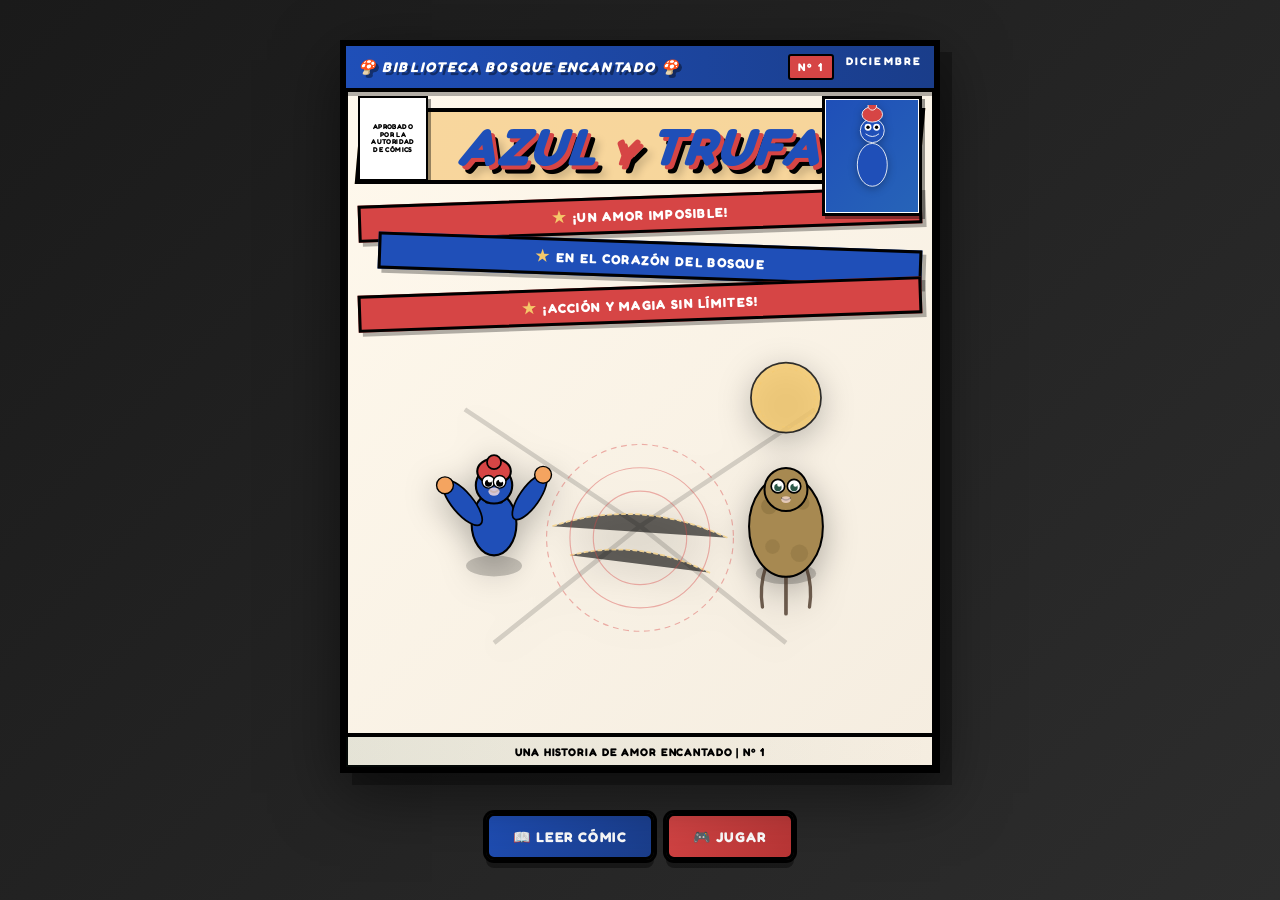
<file: portada.html>
<!doctype html>
<html lang="es">
<head>
  <meta charset="utf-8">
  <meta name="viewport" content="width=device-width, initial-scale=1">
  <meta name="description" content="Azul y Trufa - Portada del cómic estilo Marvel vintage.">
  <title>Azul y Trufa | Portada Cómic</title>
  <style>
    @import url('https://fonts.googleapis.com/css2?family=Fredoka:wght@400;700;900&display=swap');

    :root {
      --primary-blue: #1f4fb8;
      --accent-red: #d64545;
      --gold: #f5c86a;
      --forest-green: #2d5a4a;
      --cream: #fff9ed;
      --black: #000;
      --white: #fff;
    }

    * {
      margin: 0;
      padding: 0;
      box-sizing: border-box;
    }

    html { scroll-behavior: smooth; }

    body {
      font-family: 'Fredoka', sans-serif;
      background: linear-gradient(135deg, #1a1a1a 0%, #2d2d2d 100%);
      min-height: 100vh;
      display: flex;
      align-items: center;
      justify-content: center;
      padding: 20px;
      overflow-x: hidden;
    }

    .comic-cover-container {
      max-width: 600px;
      width: 100%;
      perspective: 1200px;
      animation: slideInDown 0.8s cubic-bezier(0.34, 1.56, 0.64, 1);
    }

    @keyframes slideInDown {
      from {
        opacity: 0;
        transform: translateY(-50px);
      }
      to {
        opacity: 1;
        transform: translateY(0);
      }
    }

    .comic-cover {
      background: linear-gradient(135deg, var(--cream) 0%, #f5ede0 100%);
      border: 6px solid var(--black);
      box-shadow: 
        0 20px 60px rgba(0, 0, 0, 0.5),
        inset 0 0 0 2px var(--black),
        12px 12px 0 rgba(0, 0, 0, 0.3);
      position: relative;
      overflow: hidden;
      aspect-ratio: 9/11;
      display: flex;
      flex-direction: column;
    }

    /* HEADER BANNER */
    .cover-header {
      background: linear-gradient(90deg, var(--primary-blue) 0%, #1a3d8a 100%);
      border-bottom: 4px solid var(--black);
      padding: 8px 12px;
      display: flex;
      justify-content: space-between;
      align-items: center;
      color: var(--white);
      font-weight: 900;
      font-size: clamp(10px, 2vw, 14px);
      text-transform: uppercase;
      letter-spacing: 0.15em;
      position: relative;
      z-index: 10;
      box-shadow: 0 4px 0 rgba(0, 0, 0, 0.3);
    }

    .header-logo {
      font-style: italic;
      text-shadow: 3px 3px 0 rgba(0, 0, 0, 0.4);
    }

    .header-meta {
      display: flex;
      gap: 12px;
      font-size: clamp(9px, 1.5vw, 11px);
    }

    .issue-badge {
      background: var(--accent-red);
      color: var(--white);
      padding: 4px 8px;
      border: 2px solid var(--black);
      font-weight: 900;
      border-radius: 3px;
    }

    /* CORNER BOX */
    .corner-box {
      position: absolute;
      top: 50px;
      right: 12px;
      width: 100px;
      height: 120px;
      border: 3px solid var(--black);
      background: linear-gradient(135deg, var(--primary-blue) 0%, #2764b8 100%);
      z-index: 15;
      display: flex;
      align-items: center;
      justify-content: center;
      box-shadow: 3px 3px 0 rgba(0, 0, 0, 0.4), inset 0 0 0 1px var(--white);
    }

    .corner-box svg {
      width: 90%;
      height: 90%;
      filter: drop-shadow(0 2px 4px rgba(0, 0, 0, 0.3));
    }

    /* MAIN CONTENT AREA */
    .cover-content {
      flex: 1;
      display: flex;
      flex-direction: column;
      justify-content: flex-start;
      padding: 16px 12px;
      position: relative;
      overflow: hidden;
    }

    /* LOGO PRINCIPAL */
    .cover-logo {
      text-align: center;
      margin-bottom: 12px;
      animation: popIn 0.6s cubic-bezier(0.68, -0.55, 0.265, 1.55) 0.3s both;
      position: relative;
      z-index: 5;
    }

    @keyframes popIn {
      0% {
        opacity: 0;
        transform: scale(0.3) rotate(-10deg);
      }
      100% {
        opacity: 1;
        transform: scale(1) rotate(0deg);
      }
    }

    .logo-text {
      font-size: clamp(28px, 8vw, 52px);
      font-weight: 900;
      color: var(--primary-blue);
      text-shadow: 
        4px 4px 0 var(--accent-red),
        8px 8px 0 var(--black),
        12px 12px 8px rgba(0, 0, 0, 0.2);
      letter-spacing: 0.03em;
      line-height: 1;
      text-transform: uppercase;
      font-style: italic;
      transform: skewX(-5deg);
      border: 4px solid var(--black);
      padding: 8px 12px;
      background: rgba(245, 193, 106, 0.6);
    }

    .logo-text span {
      color: var(--accent-red);
      font-size: 0.7em;
    }

    /* CENTRAL ARTWORK */
    .cover-art {
      flex: 1;
      display: flex;
      align-items: center;
      justify-content: center;
      padding: 16px;
      position: relative;
      z-index: 3;
      overflow: hidden;
    }

    .art-characters {
      width: 100%;
      height: 100%;
      max-height: 400px;
      animation: scaleIn 0.8s ease-out 0.2s both;
      filter: drop-shadow(0 8px 16px rgba(0, 0, 0, 0.3));
    }

    @keyframes scaleIn {
      from {
        opacity: 0;
        transform: scale(0.8);
      }
      to {
        opacity: 1;
        transform: scale(1);
      }
    }

    /* DRAMATIC BLURBS */
    .cover-blurbs {
      display: flex;
      flex-direction: column;
      gap: 8px;
      margin-bottom: 12px;
      position: relative;
      z-index: 5;
    }

    .blurb {
      background: var(--accent-red);
      color: var(--white);
      padding: 6px 10px;
      border: 3px solid var(--black);
      font-weight: 900;
      font-size: clamp(10px, 2vw, 13px);
      text-transform: uppercase;
      letter-spacing: 0.1em;
      text-align: center;
      transform: rotate(-2deg);
      box-shadow: 4px 4px 0 rgba(0, 0, 0, 0.3);
      position: relative;
    }

    .blurb:nth-child(even) {
      transform: rotate(2deg);
      background: var(--primary-blue);
      margin-left: 20px;
    }

    .blurb::before {
      content: '★';
      color: var(--gold);
      margin-right: 6px;
      font-size: 1.2em;
    }

    /* COMICS CODE AUTHORITY */
    .code-authority {
      position: absolute;
      top: 50px;
      left: 12px;
      width: 70px;
      height: 85px;
      border: 2px solid var(--black);
      background: var(--white);
      display: flex;
      align-items: center;
      justify-content: center;
      z-index: 12;
      box-shadow: 3px 3px 0 rgba(0, 0, 0, 0.4);
    }

    .code-text {
      text-align: center;
      font-size: 7px;
      font-weight: 900;
      color: var(--black);
      line-height: 1.1;
      letter-spacing: 0.05em;
    }

    /* FOOTER */
    .cover-footer {
      border-top: 4px solid var(--black);
      padding: 8px 10px;
      background: linear-gradient(90deg, rgba(45, 90, 74, 0.1) 0%, transparent 100%);
      text-align: center;
      font-size: clamp(9px, 1.5vw, 11px);
      font-weight: 700;
      color: var(--black);
      text-transform: uppercase;
      letter-spacing: 0.08em;
      position: relative;
      z-index: 5;
    }

    /* BACKGROUND EFFECTS */
    .cover-bg-effect {
      position: absolute;
      width: 100%;
      height: 100%;
      top: 0;
      left: 0;
      opacity: 0.1;
      z-index: 1;
      pointer-events: none;
      background: radial-gradient(circle at 20% 30%, rgba(255, 255, 255, 0.3) 0%, transparent 50%);
    }

    /* PAGES ILLUSION */
    .comic-cover::before {
      content: '';
      position: absolute;
      top: 0;
      right: -8px;
      width: 8px;
      height: 100%;
      background: linear-gradient(90deg, rgba(0, 0, 0, 0.1) 0%, rgba(0, 0, 0, 0.3) 100%);
      z-index: 20;
    }

    /* NAV */
    .nav-section {
      margin-top: 40px;
      text-align: center;
    }

    .nav-buttons {
      display: flex;
      gap: 12px;
      justify-content: center;
      flex-wrap: wrap;
      margin-top: 20px;
    }

    .btn {
      padding: 12px 24px;
      background: linear-gradient(135deg, var(--primary-blue) 0%, #1a3d8a 100%);
      color: var(--white);
      border: 3px solid var(--black);
      border-radius: 8px;
      font-weight: 900;
      font-size: 14px;
      text-transform: uppercase;
      letter-spacing: 0.1em;
      cursor: pointer;
      text-decoration: none;
      transition: all 0.3s cubic-bezier(0.34, 1.56, 0.64, 1);
      box-shadow: 0 8px 0 rgba(0, 0, 0, 0.4), 0 0 0 3px var(--black);
      display: inline-block;
    }

    .btn:hover {
      transform: translateY(-4px) rotate(-1deg);
      box-shadow: 0 12px 0 rgba(0, 0, 0, 0.4), 0 0 0 3px var(--black), 0 16px 30px rgba(31, 79, 184, 0.3);
    }

    .btn:active {
      transform: translateY(2px);
      box-shadow: 0 4px 0 rgba(0, 0, 0, 0.4), 0 0 0 3px var(--black);
    }

    .btn-secondary {
      background: linear-gradient(135deg, var(--accent-red) 0%, #b83535 100%);
    }

    /* RESPONSIVE */
    @media (max-width: 480px) {
      .corner-box {
        width: 80px;
        height: 100px;
        top: 45px;
        right: 8px;
      }

      .code-authority {
        width: 60px;
        height: 75px;
        top: 45px;
        left: 8px;
      }

      .logo-text {
        font-size: 32px;
        padding: 6px 10px;
      }

      .cover-header {
        font-size: 11px;
      }

      .header-meta {
        gap: 8px;
      }

      .issue-badge {
        padding: 3px 6px;
        font-size: 9px;
      }
    }
  </style>
</head>
<body>
  <div class="comic-cover-container">
    <div class="comic-cover">
      <!-- BACKGROUND EFFECT -->
      <div class="cover-bg-effect"></div>

      <!-- HEADER BANNER -->
      <div class="cover-header">
        <span class="header-logo">🍄 Biblioteca Bosque Encantado 🍄</span>
        <div class="header-meta">
          <span class="issue-badge">Nº 1</span>
          <span>DICIEMBRE</span>
        </div>
      </div>

      <!-- COMICS CODE AUTHORITY SEAL -->
      <div class="code-authority">
        <div class="code-text">
          APROBADO<br>POR LA<br>AUTORIDAD<br>DE CÓMICS
        </div>
      </div>

      <!-- CORNER BOX (Mini character) -->
      <div class="corner-box">
        <svg viewBox="0 0 180 240" xmlns="http://www.w3.org/2000/svg">
          <!-- Azul pequeño sonriendo -->
          <ellipse cx="90" cy="140" rx="35" ry="50" fill="var(--primary-blue)" stroke="var(--white)" stroke-width="2"/>
          <circle cx="90" cy="60" r="28" fill="var(--primary-blue)" stroke="var(--white)" stroke-width="2"/>
          <circle cx="80" cy="52" r="8" fill="var(--white)"/>
          <circle cx="100" cy="52" r="8" fill="var(--white)"/>
          <circle cx="80" cy="52" r="4" fill="var(--black)"/>
          <circle cx="100" cy="52" r="4" fill="var(--black)"/>
          <ellipse cx="90" cy="22" rx="24" ry="18" fill="var(--accent-red)" stroke="var(--white)" stroke-width="2"/>
          <circle cx="90" cy="2" r="10" fill="var(--accent-red)" stroke="var(--white)" stroke-width="2"/>
          <path d="M 75 68 Q 90 80 105 68" stroke="var(--white)" stroke-width="2" fill="none" stroke-linecap="round"/>
        </svg>
      </div>

      <!-- MAIN CONTENT -->
      <div class="cover-content">
        <!-- LOGO PRINCIPAL -->
        <div class="cover-logo">
          <div class="logo-text">AZUL <span>y</span> TRUFA</div>
        </div>

        <!-- DRAMATIC BLURBS -->
        <div class="cover-blurbs">
          <div class="blurb">¡Un Amor Imposible!</div>
          <div class="blurb">En el Corazón del Bosque</div>
          <div class="blurb">¡Acción y Magia Sin Límites!</div>
        </div>

        <!-- CENTRAL ARTWORK -->
        <div class="cover-art">
          <svg class="art-characters" viewBox="0 0 800 600" xmlns="http://www.w3.org/2000/svg" preserveAspectRatio="xMidYMid meet">
            <!-- BACKGROUND EFFECT: Radiación cómica -->
            <g opacity="0.15">
              <line x1="400" y1="300" x2="100" y2="100" stroke="var(--black)" stroke-width="8"/>
              <line x1="400" y1="300" x2="700" y2="100" stroke="var(--black)" stroke-width="8"/>
              <line x1="400" y1="300" x2="150" y2="500" stroke="var(--black)" stroke-width="8"/>
              <line x1="400" y1="300" x2="650" y2="500" stroke="var(--black)" stroke-width="8"/>
            </g>

            <!-- MOON/MAGICAL GLOW -->
            <circle cx="650" cy="80" r="60" fill="var(--gold)" opacity="0.8" stroke="var(--black)" stroke-width="3"/>
            <circle cx="650" cy="80" r="50" fill="none" stroke="var(--gold)" stroke-width="2" opacity="0.4" stroke-dasharray="5,5"/>

            <!-- AZUL (LEFT) - Dynamic Pose -->
            <g transform="translate(150, 200) scale(1.2)">
              <!-- Shadow -->
              <ellipse cx="0" cy="140" rx="40" ry="15" fill="var(--black)" opacity="0.2"/>
              
              <!-- Body reaching out -->
              <ellipse cx="0" cy="80" rx="32" ry="45" fill="var(--primary-blue)" stroke="var(--black)" stroke-width="3"/>
              
              <!-- Left arm stretched -->
              <ellipse cx="-45" cy="50" rx="15" ry="40" fill="var(--primary-blue)" stroke="var(--black)" stroke-width="2.5" transform="rotate(-40 -45 50)"/>
              <circle cx="-70" cy="25" r="12" fill="#f4a460" stroke="var(--black)" stroke-width="2"/>
              
              <!-- Right arm up -->
              <ellipse cx="45" cy="40" rx="14" ry="38" fill="var(--primary-blue)" stroke="var(--black)" stroke-width="2.5" transform="rotate(35 45 50)"/>
              <circle cx="70" cy="10" r="12" fill="#f4a460" stroke="var(--black)" stroke-width="2"/>
              
              <!-- Neck -->
              <rect x="-12" y="35" width="24" height="15" fill="#f4a460" stroke="var(--black)" stroke-width="2" rx="2"/>
              
              <!-- Head -->
              <circle cx="0" cy="25" r="26" fill="var(--primary-blue)" stroke="var(--black)" stroke-width="3"/>
              
              <!-- Hat -->
              <ellipse cx="0" cy="5" rx="24" ry="18" fill="var(--accent-red)" stroke="var(--black)" stroke-width="3"/>
              <circle cx="0" cy="-8" r="10" fill="var(--accent-red)" stroke="var(--black)" stroke-width="2.5"/>
              
              <!-- Eyes wide (emotion) -->
              <circle cx="-8" cy="20" r="9" fill="var(--white)" stroke="var(--black)" stroke-width="2"/>
              <circle cx="8" cy="20" r="9" fill="var(--white)" stroke="var(--black)" stroke-width="2"/>
              <circle cx="-8" cy="22" r="5" fill="var(--black)"/>
              <circle cx="8" cy="22" r="5" fill="var(--black)"/>
              <circle cx="-6" cy="18" r="3" fill="var(--white)"/>
              <circle cx="10" cy="18" r="3" fill="var(--white)"/>
              
              <!-- Mouth open (joy/determination) -->
              <path d="M -6 32 Q 0 38 6 32" stroke="var(--black)" stroke-width="2.5" fill="none" stroke-linecap="round"/>
              <ellipse cx="0" cy="34" rx="8" ry="6" fill="#ffe4e1" opacity="0.8"/>
            </g>

            <!-- TRUFA (RIGHT) - Dynamic Pose Mirror -->
            <g transform="translate(650, 220) scale(1.15)">
              <!-- Shadow -->
              <ellipse cx="0" cy="140" rx="45" ry="16" fill="var(--black)" opacity="0.2"/>
              
              <!-- Roots down -->
              <path d="M -30 130 Q -40 160 -35 190" stroke="#4a3728" stroke-width="5" fill="none" stroke-linecap="round" opacity="0.8"/>
              <path d="M 0 145 Q 0 170 0 200" stroke="#4a3728" stroke-width="5.5" fill="none" stroke-linecap="round" opacity="0.8"/>
              <path d="M 30 130 Q 40 160 35 190" stroke="#4a3728" stroke-width="5" fill="none" stroke-linecap="round" opacity="0.8"/>
              
              <!-- Body (trufa shape) -->
              <ellipse cx="0" cy="70" rx="55" ry="75" fill="#a78951" stroke="var(--black)" stroke-width="3"/>
              
              <!-- Texture spots -->
              <circle cx="-25" cy="40" r="12" fill="#7d6637" opacity="0.4"/>
              <circle cx="25" cy="35" r="10" fill="#7d6637" opacity="0.4"/>
              <circle cx="-20" cy="100" r="11" fill="#7d6637" opacity="0.3"/>
              <circle cx="20" cy="110" r="13" fill="#7d6637" opacity="0.3"/>
              
              <!-- Head -->
              <circle cx="0" cy="15" r="32" fill="#a78951" stroke="var(--black)" stroke-width="3"/>
              
              <!-- Eyes big and expressive -->
              <circle cx="-12" cy="10" r="10" fill="var(--white)" stroke="var(--black)" stroke-width="2.5"/>
              <circle cx="12" cy="10" r="10" fill="var(--white)" stroke="var(--black)" stroke-width="2.5"/>
              <circle cx="-12" cy="12" r="5.5" fill="var(--forest-green)"/>
              <circle cx="12" cy="12" r="5.5" fill="var(--forest-green)"/>
              <circle cx="-10" cy="8" r="3" fill="var(--white)"/>
              <circle cx="14" cy="8" r="3" fill="var(--white)"/>
              
              <!-- Mouth sweet smile -->
              <path d="M -6 28 Q 0 33 6 28" stroke="var(--black)" stroke-width="2" fill="none" stroke-linecap="round"/>
              <ellipse cx="0" cy="30" rx="7" ry="5" fill="#ffe4e1" opacity="0.7"/>
            </g>

            <!-- MAGICAL CONNECTION - Lines between them -->
            <g stroke="var(--gold)" stroke-width="3" opacity="0.6" stroke-dasharray="8,4">
              <path d="M 250 300 Q 400 250 550 320"/>
              <path d="M 280 350 Q 400 320 520 380"/>
            </g>

            <!-- DRAMATIC EXPLOSION/ENERGY EFFECT -->
            <g stroke="var(--accent-red)" stroke-width="2" opacity="0.4" fill="none">
              <circle cx="400" cy="320" r="80"/>
              <circle cx="400" cy="320" r="120"/>
              <circle cx="400" cy="320" r="160" stroke-dasharray="10,8"/>
            </g>
          </svg>
        </div>
      </div>

      <!-- FOOTER -->
      <div class="cover-footer">
        Una Historia de Amor Encantado | Nº 1
      </div>
    </div>

    <!-- NAVIGATION BUTTONS -->
    <div class="nav-section">
      <div class="nav-buttons">
        <a href="index.html" class="btn">📖 Leer Cómic</a>
        <a href="game.html" class="btn btn-secondary">🎮 Jugar</a>
      </div>
    </div>
  </div>

  <script>
    // Pequeña animación de hover en la portada
    const comicCover = document.querySelector('.comic-cover');
    document.addEventListener('mousemove', (e) => {
      const rect = comicCover.getBoundingClientRect();
      const x = (e.clientX - rect.left) / rect.width;
      const y = (e.clientY - rect.top) / rect.height;
      
      const rotateX = (y - 0.5) * 3;
      const rotateY = (x - 0.5) * 3;
      
      comicCover.style.transform = `rotateX(${rotateX}deg) rotateY(${rotateY}deg)`;
    });

    document.addEventListener('mouseleave', () => {
      comicCover.style.transform = 'rotateX(0) rotateY(0)';
    });
  </script>
</body>
</html>
</file>
<file: styles.css>
:root {
  --night: #101d3d;
  --blue: #2764b8;
  --sky: #b9e4ee;
  --cream: #fff9ed;
  --ink: #26334a;
  --gold: #f5c86a;
}

* { box-sizing: border-box; }
html { scroll-behavior: smooth; }
body {
  margin: 0;
  color: var(--ink);
  font-family: Georgia, 'Times New Roman', serif;
  background: #d8efe9;
  background-image: radial-gradient(circle at 15% 20%, rgba(255,255,255,.7) 0 2px, transparent 3px), linear-gradient(145deg, #d8efe9, #a8d4d3);
}
.page-shell { min-height: 100vh; overflow: hidden; }
.hero {
  min-height: 72vh; padding: 6rem 1.5rem 5rem; position: relative; display: grid; place-items: center; align-content: center; text-align: center; color: white; overflow: hidden;
  background: linear-gradient(180deg, rgba(16,29,61,.18), rgba(16,29,61,.82)), radial-gradient(ellipse at bottom, #315c66, var(--night) 72%);
}
.hero::after { content: ''; position: absolute; inset: auto 0 0; height: 28%; background: #172f35; clip-path: polygon(0 70%, 8% 36%, 17% 71%, 28% 22%, 40% 72%, 51% 30%, 63% 71%, 76% 18%, 88% 68%, 100% 25%, 100% 100%, 0 100%); }
.moon { position: absolute; top: 12%; right: 15%; width: 7rem; height: 7rem; border-radius: 50%; background: #fff1bd; box-shadow: 0 0 45px #fff1bd; }
.eyebrow { z-index: 1; margin: 0 0 .8rem; color: var(--gold); letter-spacing: .18em; text-transform: uppercase; font: 600 .75rem/1.4 system-ui, sans-serif; }
h1 { z-index: 1; margin: 0; font-size: clamp(3rem, 11vw, 7rem); text-shadow: 0 5px 25px rgba(0,0,0,.3); }
h1 span { color: var(--gold); font-size: .55em; font-style: italic; }
.subtitle { z-index: 1; font-size: clamp(1.1rem, 3vw, 1.5rem); margin: 1rem 0 2rem; }
.start-button { z-index: 2; padding: .8rem 1.3rem; border: 1px solid rgba(255,255,255,.6); border-radius: 2rem; color: white; text-decoration: none; background: rgba(255,255,255,.13); transition: all .3s ease; display: inline-block; margin: 0 .5rem; }
.start-button:hover { background: white; color: var(--night); transform: translateY(-2px); }
.button-group { z-index: 2; display: flex; gap: 1rem; justify-content: center; flex-wrap: wrap; }
.mushroom { z-index: 1; position: absolute; font-size: 3rem; filter: drop-shadow(0 5px 4px #07131b); }
.mushroom-one { bottom: 12%; left: 10%; transform: rotate(-12deg); }
.mushroom-two { bottom: 10%; right: 8%; transform: rotate(12deg) scale(.7); }
.story-card { width: min(780px, calc(100% - 2rem)); margin: -3rem auto 3rem; position: relative; z-index: 3; padding: clamp(1.5rem, 5vw, 4rem); border: 1px solid rgba(255,255,255,.8); border-radius: 1.5rem; background: var(--cream); box-shadow: 0 8px 32px rgba(22, 47, 53, .15); }
.story-heading { display: flex; align-items: center; justify-content: center; gap: 1rem; color: var(--blue); margin-bottom: 2rem; }
.story-heading h2 { margin: 0; text-align: center; text-transform: uppercase; letter-spacing: .1em; font-size: 1.5rem; }
.ornament { font-size: 1.2rem; opacity: .6; }
.story-content { font-size: 1.1rem; line-height: 1.85; text-align: left; }
.story-content p { margin: 0 0 1.4rem; }
.story-content .story-title { color: var(--blue); font-weight: bold; text-align: center; margin: 2rem 0 1.5rem; }
.story-content .quote { font-style: italic; color: #555; margin-left: 1rem; border-left: 3px solid var(--gold); padding-left: 1rem; }
.story-content ul { margin: 1rem 0 1.4rem 2rem; }
.story-content li { margin: .5rem 0; }
footer { padding: 1rem 1rem 2.5rem; text-align: center; color: #315c66; font-size: .95rem; }
@media (max-width: 520px) { .moon { right: -1rem; top: 8%; } .hero { min-height: 65vh; } .story-card { margin-top: -2rem; } .story-content { font-size: 1rem; } .button-group { flex-direction: column; gap: .5rem; } .start-button { width: 100%; } }
</file>
